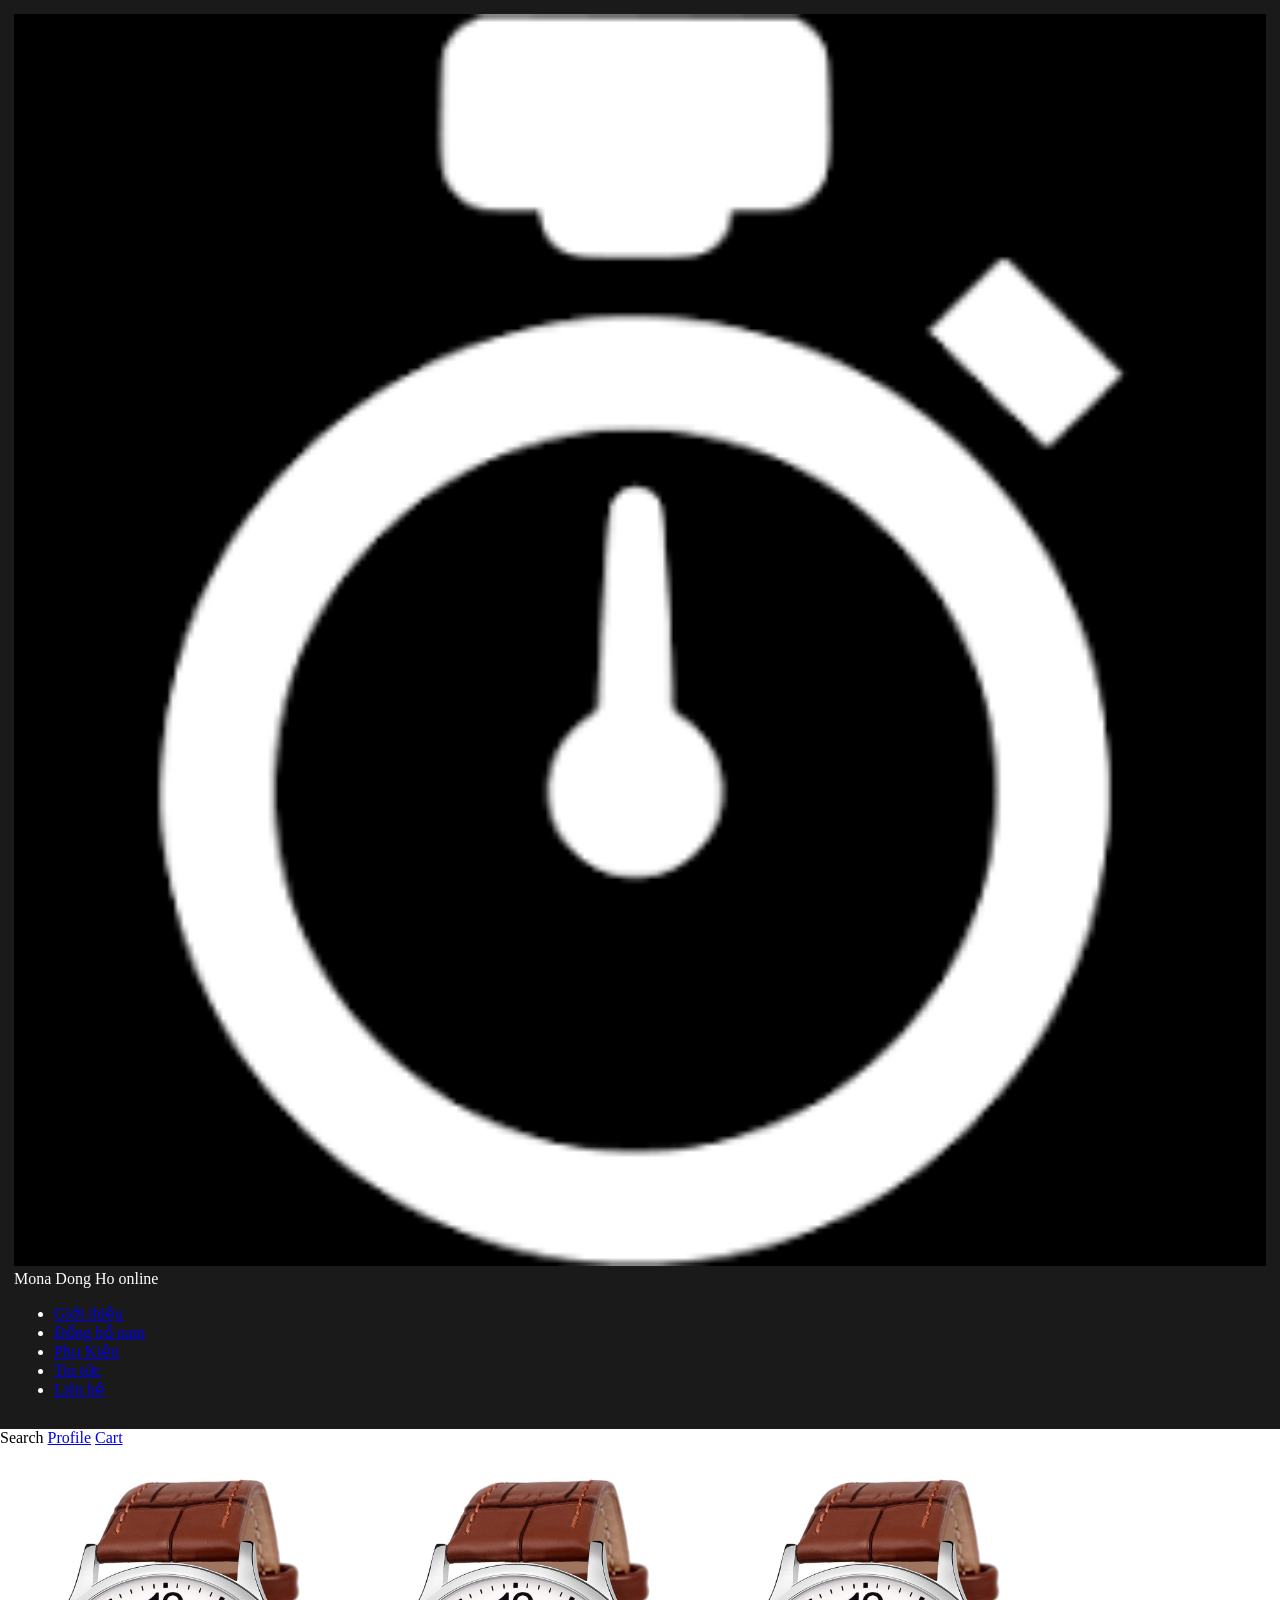
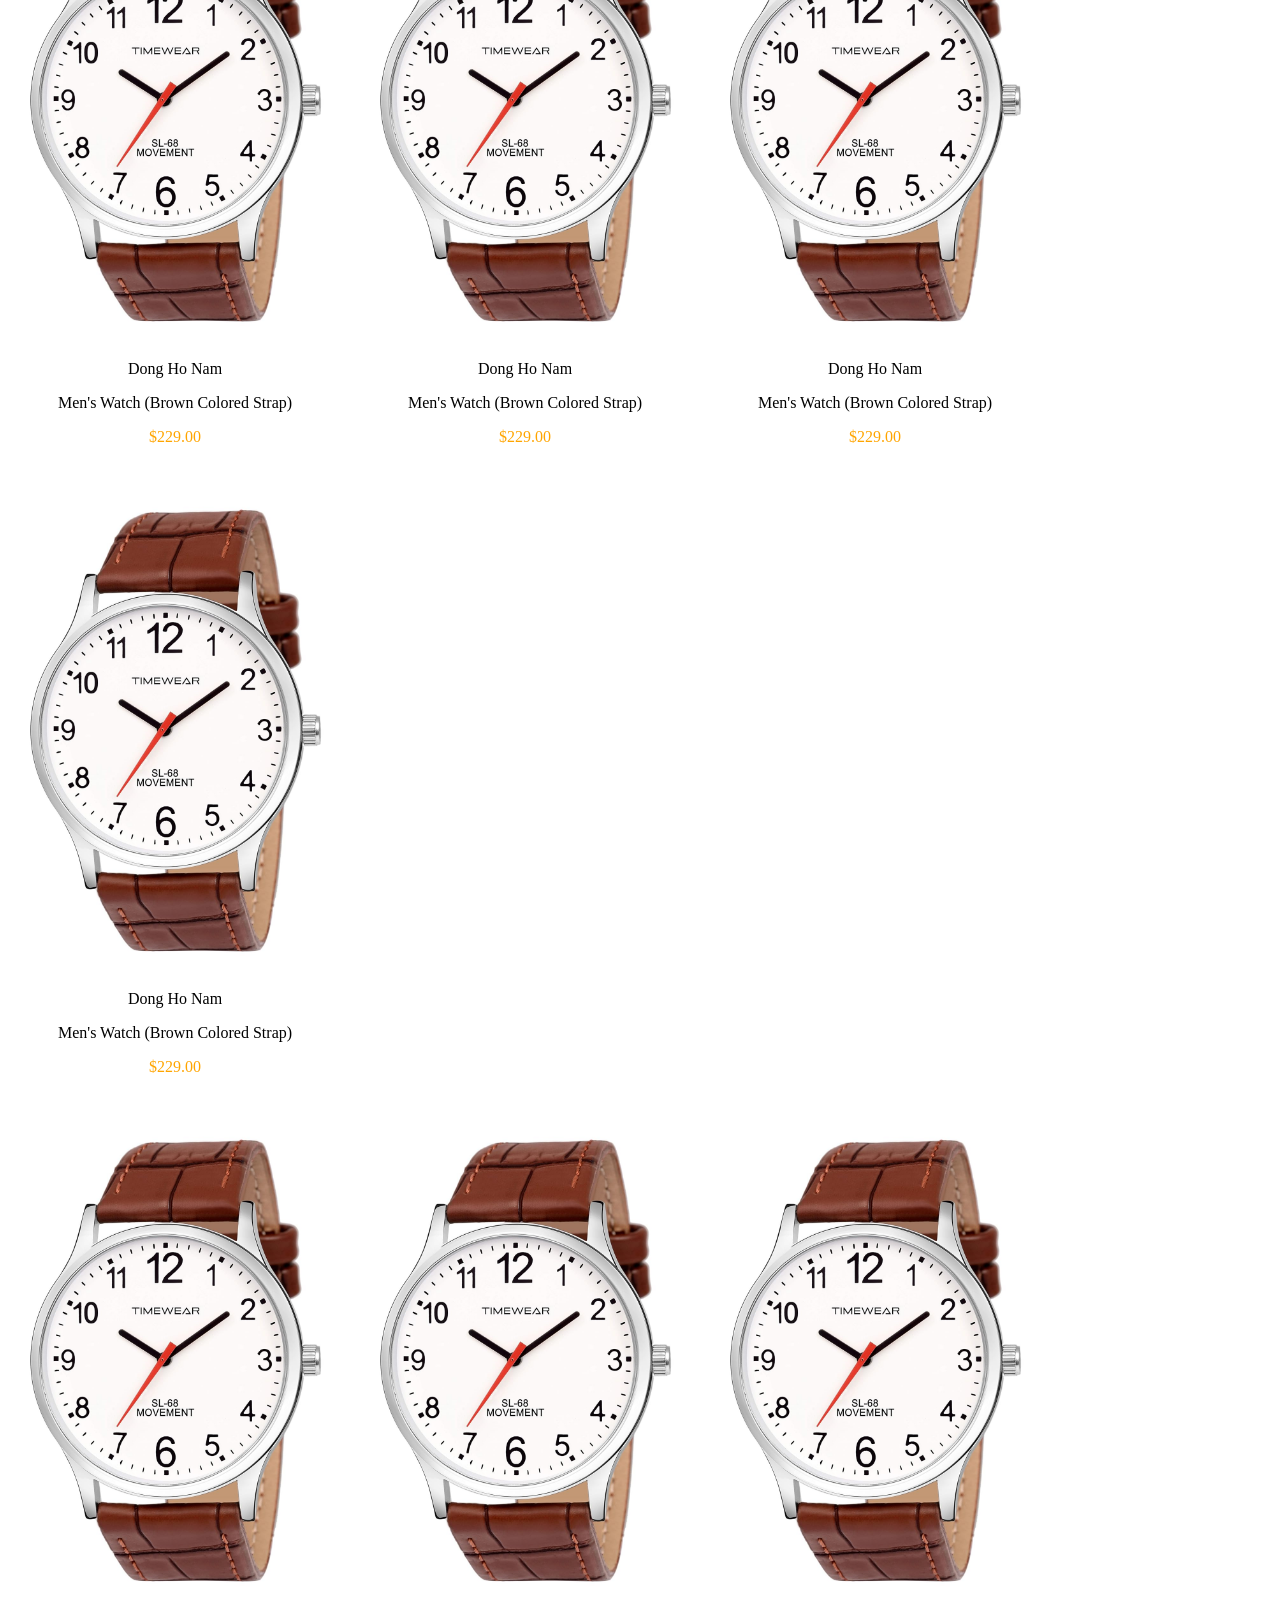
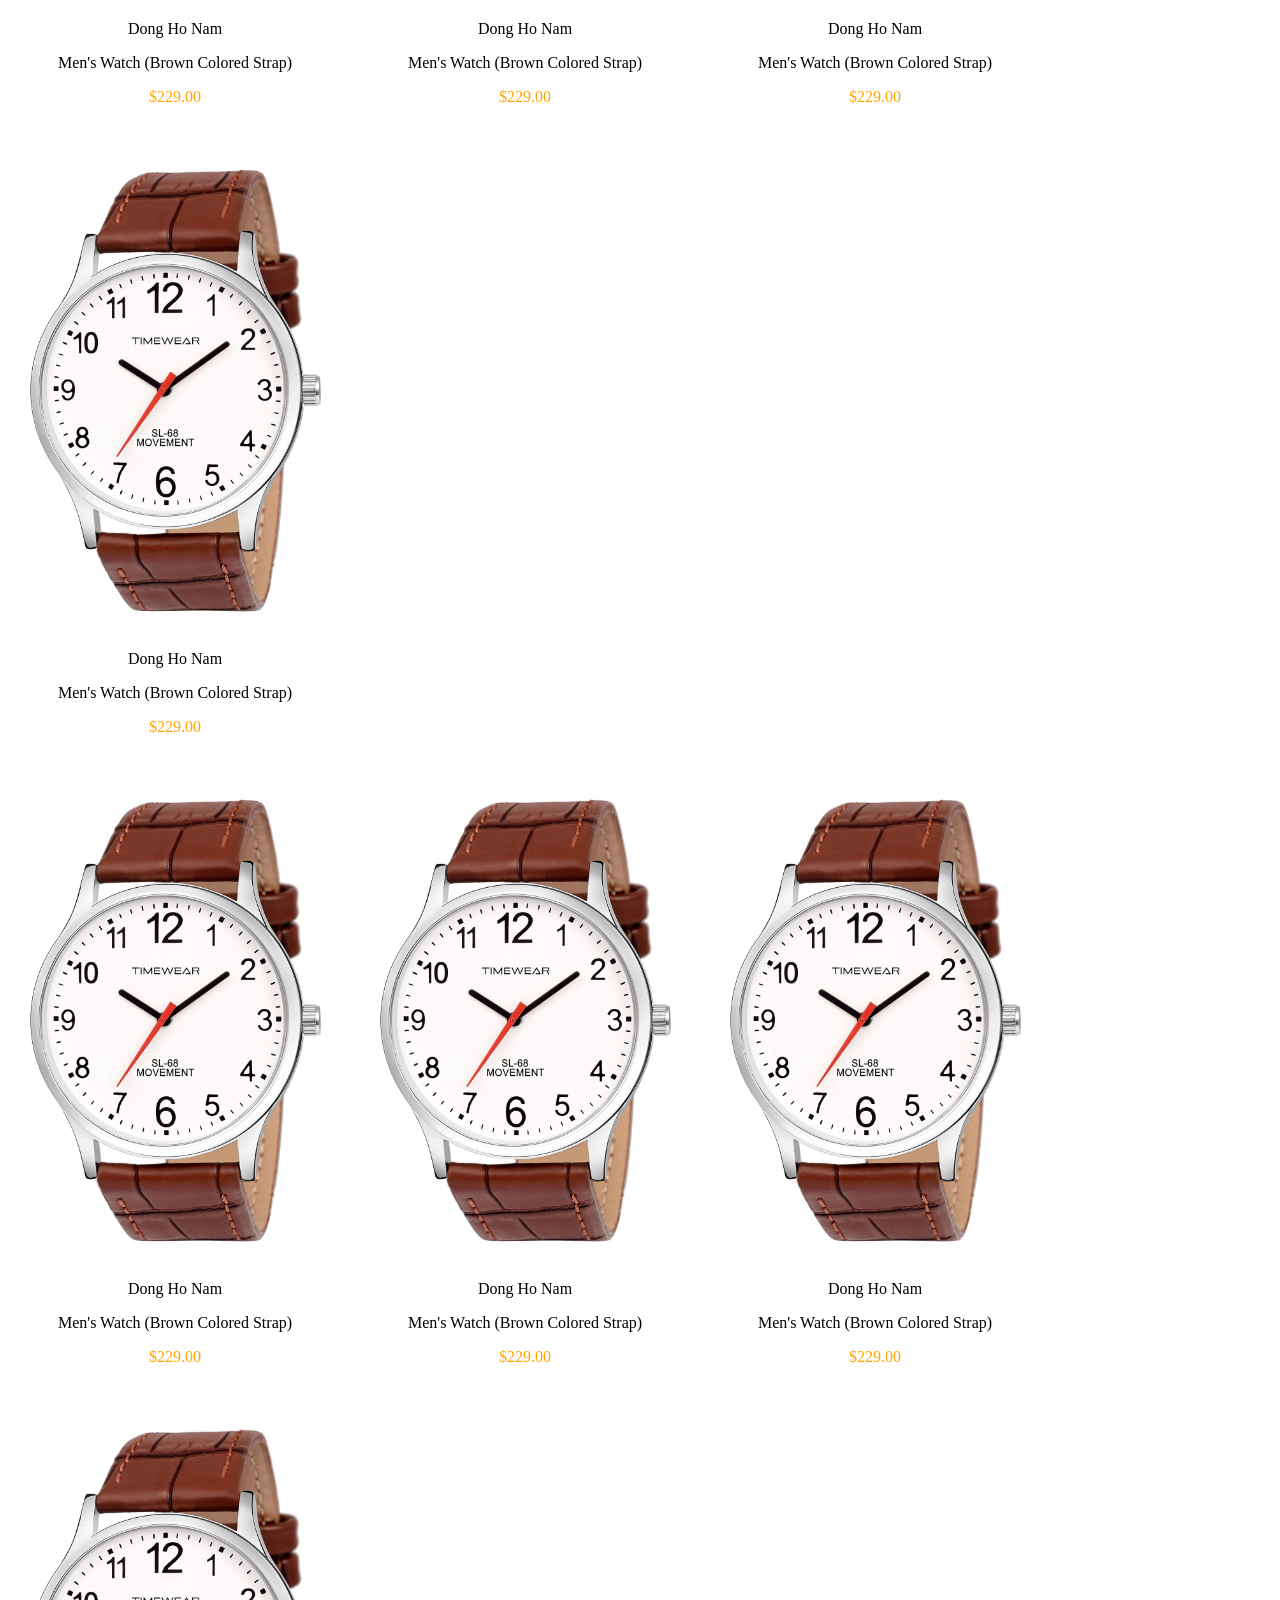
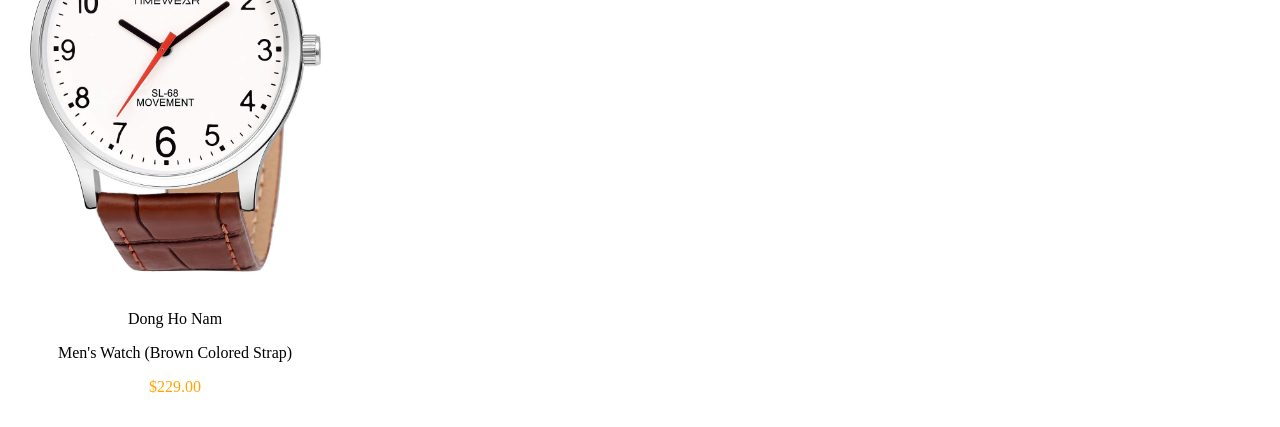
<file: baikiemtra/index.html>
<!DOCTYPE html>
<html>
<head>
	<title>MONA - Dong Do - Online</title>
	<meta charset="utf-8">
	<link rel="stylesheet" type="text/css" href="./style.css">
</head>
<body>
	<div class="container">
		<!-- begin header -->
         <header>
            <div class="header">
                <div class="logo">
                    <img src="./images/logo.png" alt="Mona Dong Ho online" style="width: 100%">
                    <span class="sidebar-text">Mona Dong Ho online</span>
                </div>
                <ul class="nav">
                        <li class="nav-item"><a href="#" class="nav-link">Giới thiệu</a></li>
                        <li class="nav-item"><a href="#" class="nav-link">Đồng hồ nam</a></li>
                        <li class="nav-item"><a href="#" class="nav-link">Phụ Kiện</a></li>
                        <li class="nav-item"><a href="#" class="nav-link">Tin tức</a></li>   
                        <li class="nav-item"><a href="#" class="nav-link">Liên hệ</a></li>
                    </ul>
            </div>
            <div class="header-icons"
            <a href="#" class="icon link ">Search</a>
            <a href="#" class="icon link ">Profile</a> 
            <a href="#" class="icon link ">Cart</a>
		<!-- end header -->
		<div class="main">
			<div class="align-center" style="display: block !important;">
				<div class="row">
					<div class="col-3">
						<img src="./images/item.jpg" style="width: 100%">
						<p>Dong Ho Nam</p>
						<p>Men's Watch (Brown Colored Strap)</p>
						<p style="color: orange">$229.00</p>
					</div>
					<div class="col-3">
						<img src="./images/item.jpg" style="width: 100%">
						<p>Dong Ho Nam</p>
						<p>Men's Watch (Brown Colored Strap)</p>
						<p style="color: orange">$229.00</p>
					</div>
					<div class="col-3">
						<img src="./images/item.jpg" style="width: 100%">
						<p>Dong Ho Nam</p>
						<p>Men's Watch (Brown Colored Strap)</p>
						<p style="color: orange">$229.00</p>
					</div>
					<div class="col-3">
						<img src="./images/item.jpg" style="width: 100%">
						<p>Dong Ho Nam</p>
						<p>Men's Watch (Brown Colored Strap)</p>
						<p style="color: orange">$229.00</p>
					</div>
				</div>
				<div class="row">
					<div class="col-3">
						<img src="./images/item.jpg" style="width: 100%">
						<p>Dong Ho Nam</p>
						<p>Men's Watch (Brown Colored Strap)</p>
						<p style="color: orange">$229.00</p>
					</div>
					<div class="col-3">
						<img src="./images/item.jpg" style="width: 100%">
						<p>Dong Ho Nam</p>
						<p>Men's Watch (Brown Colored Strap)</p>
						<p style="color: orange">$229.00</p>
					</div>
					<div class="col-3">
						<img src="./images/item.jpg" style="width: 100%">
						<p>Dong Ho Nam</p>
						<p>Men's Watch (Brown Colored Strap)</p>
						<p style="color: orange">$229.00</p>
					</div>
					<div class="col-3">
						<img src="./images/item.jpg" style="width: 100%">
						<p>Dong Ho Nam</p>
						<p>Men's Watch (Brown Colored Strap)</p>
						<p style="color: orange">$229.00</p>
					</div>
				</div>
				<div class="row">
					<div class="col-3">
						<img src="./images/item.jpg" style="width: 100%">
						<p>Dong Ho Nam</p>
						<p>Men's Watch (Brown Colored Strap)</p>
						<p style="color: orange">$229.00</p>
					</div>
					<div class="col-3">
						<img src="./images/item.jpg" style="width: 100%">
						<p>Dong Ho Nam</p>
						<p>Men's Watch (Brown Colored Strap)</p>
						<p style="color: orange">$229.00</p>
					</div>
					<div class="col-3">
						<img src="./images/item.jpg" style="width: 100%">
						<p>Dong Ho Nam</p>
						<p>Men's Watch (Brown Colored Strap)</p>
						<p style="color: orange">$229.00</p>
					</div>
					<div class="col-3">
						<img src="./images/item.jpg" style="width: 100%">
						<p>Dong Ho Nam</p>
						<p>Men's Watch (Brown Colored Strap)</p>
						<p style="color: orange">$229.00</p>
					</div>
				</div>
			</div>
		</div>
		<!-- begin form -->

		<!-- end form -->
	</div>
</body>
</html>
</file>
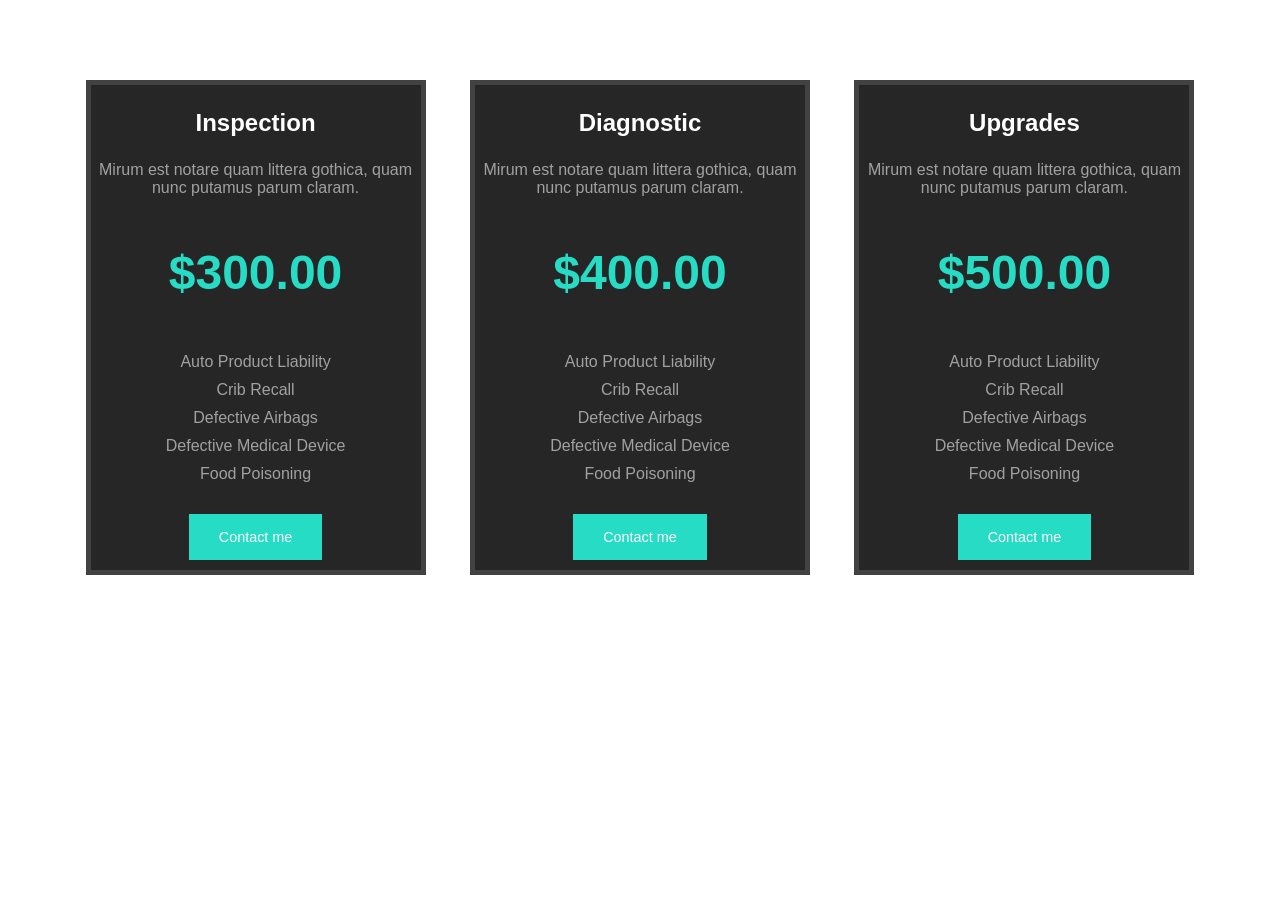
<file: 251210862-NGUYỄN MINH HIEU/plan-page.html>
<!DOCTYPE html>
<html lang="en">
<head>
    <meta charset="UTF-8">
    <title>Plan Page</title>
    <link rel="stylesheet" href="plan-page.css">
</head>
<body>
<section>
    <article>
        <h1>Inspection</h1>
        <p>Mirum est notare quam littera gothica, quam nunc putamus parum claram.</p>
        <p class="price">$300.00</p>
        <ul>
            <li>Auto Product Liability</li>
            <li>Crib Recall</li>
            <li>Defective Airbags</li>
            <li>Defective Medical Device</li>
            <li>Food Poisoning</li>
        </ul>
        <button>Contact me</button>
    </article>
    <article>
        <h1>Diagnostic</h1>
        <p>Mirum est notare quam littera gothica, quam nunc putamus parum claram.</p>
        <p class="price">$400.00</p>
        <ul>
            <li>Auto Product Liability</li>
            <li>Crib Recall</li>
            <li>Defective Airbags</li>
            <li>Defective Medical Device</li>
            <li>Food Poisoning</li>
        </ul>
        <button>Contact me</button>
    </article>
    <article>
        <h1>Upgrades</h1>
        <p>Mirum est notare quam littera gothica, quam nunc putamus parum claram.</p>
        <p class="price">$500.00</p>
        <ul>
            <li>Auto Product Liability</li>
            <li>Crib Recall</li>
            <li>Defective Airbags</li>
            <li>Defective Medical Device</li>
            <li>Food Poisoning</li>
        </ul>
        <button>Contact me</button>
    </article>

</section>
</body>
</html>
</file>
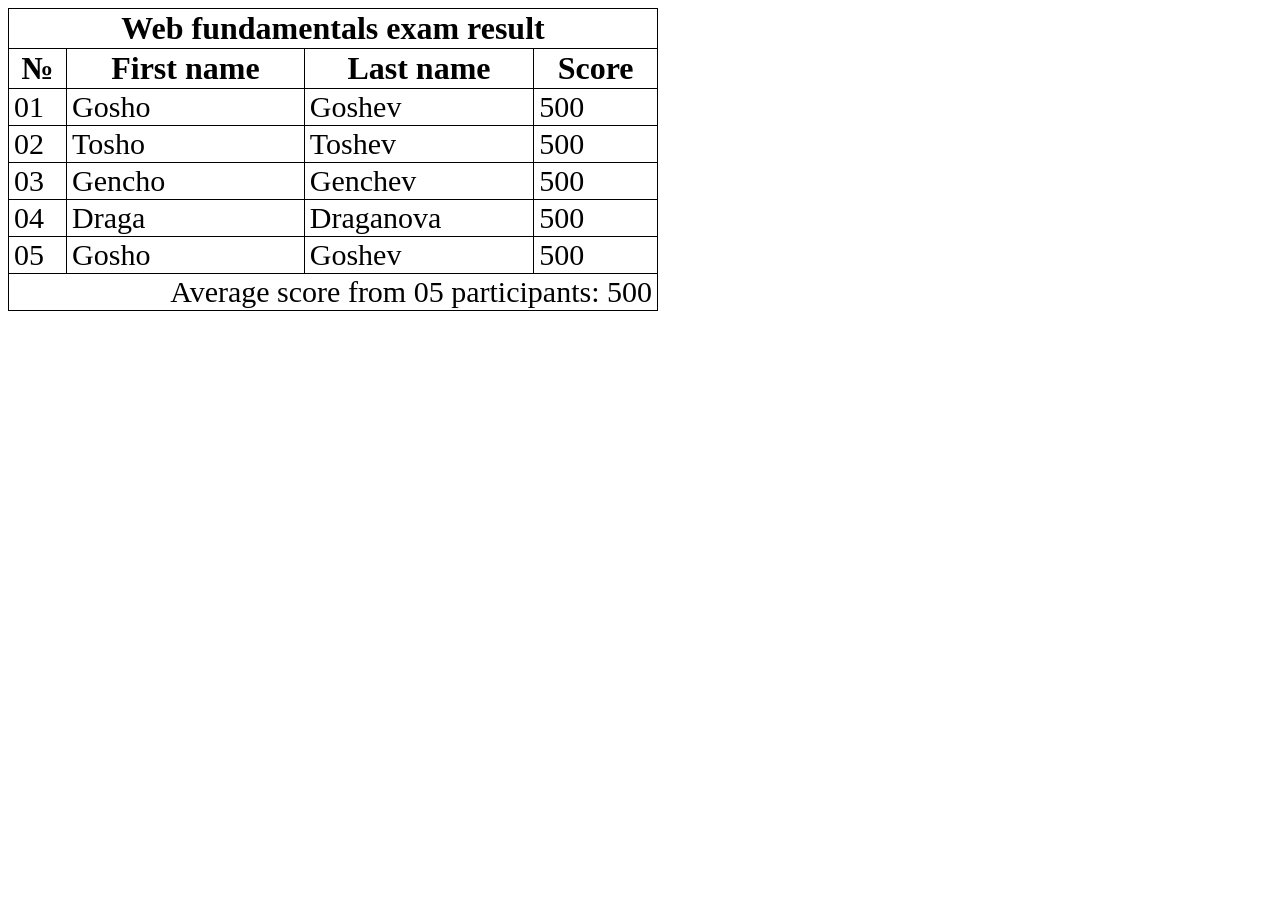
<file: 251210862-Nguyễn Minh Hiếu/exam-results.html>
<!DOCTYPE html>
<html lang="en">

<head>
    <meta charset="UTF-8">
    <title>Exam Results</title>
    <link rel="stylesheet" href="exam-result.css">
</head>

<body>

    <table >
        <thead>
            <tr>
                <th colspan="4">Web fundamentals exam result</th>
            </tr>

            <tr>
                <th>№</th>
                <th>First name</th>
                <th>Last name</th>
                <th>Score</th>
            </tr>
        </thead>

        <tbody>
            <tr>
                <td class="bold">01</td>
                <td>Gosho</td>
                <td>Goshev</td>
                <td>500</td>
            </tr>

            <tr>
                <td class="bold">02</td>
                <td>Tosho</td>
                <td>Toshev</td>
                <td>500</td>
            </tr>

            <tr>
                <td class="bold">03</td>
                <td>Gencho</td>
                <td>Genchev</td>
                <td>500</td>
            </tr>

            <tr>
                <td class="bold">04</td>
                <td>Draga</td>
                <td>Draganova</td>
                <td>500</td>
            </tr>

            <tr>
                <td class="bold">05</td>
                <td>Gosho</td>
                <td>Goshev</td>
                <td>500</td>
            </tr>
        </tbody>

        <tfoot>
            <tr>
                <td class="result" colspan="4">
                    Average score from 05 participants: 500
                </td>
            </tr>
        </tfoot>
    </table>

</body>

</html>
</file>
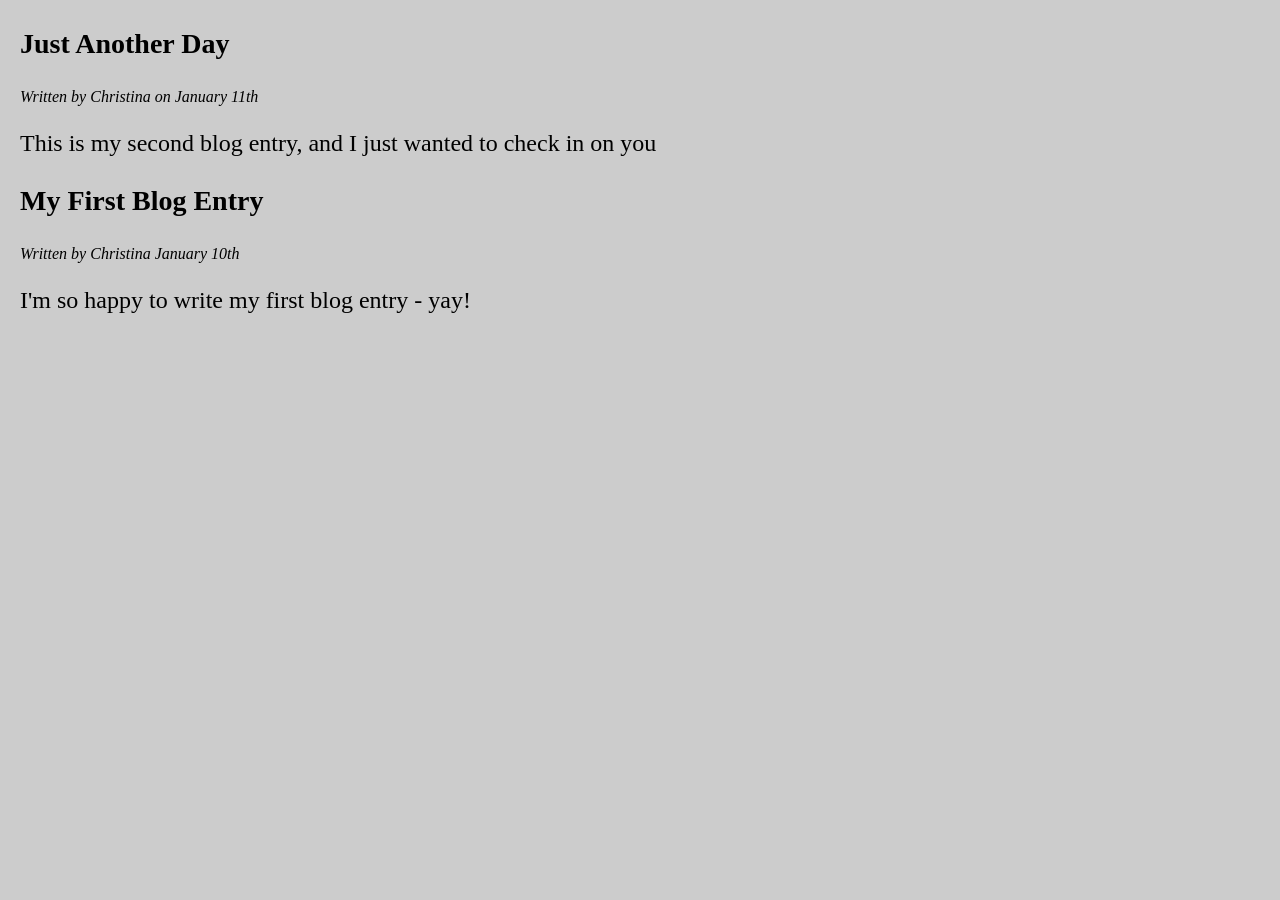
<file: 251210862-Nguyễn Minh Hiếu/page-content.html>
<!DOCTYPE html>
<html lang="en">

<head>
    <meta charset="UTF-8">
    <meta name="viewport" content="width=device-width, initial-scale=1.0">
    <title>Page-content</title>
    <link rel="stylesheet" href="page-content.css">
</head>

<body>
    <section>
        <article>
            <header>
                <h1>Just Another Day</h1>
                <p>Written by Christina on January 11th</p>
            </header>

            <p>This is my second blog entry, and I just wanted to check in on you</p>
        </article>

        <article>
            <header>
                <h1>My First Blog Entry</h1>
                <p>Written by Christina January 10th</p>
            </header>

            <p>I'm so happy to write my first blog entry - yay!</p>
        </article>
    </section>
</body>

</html>
</file>
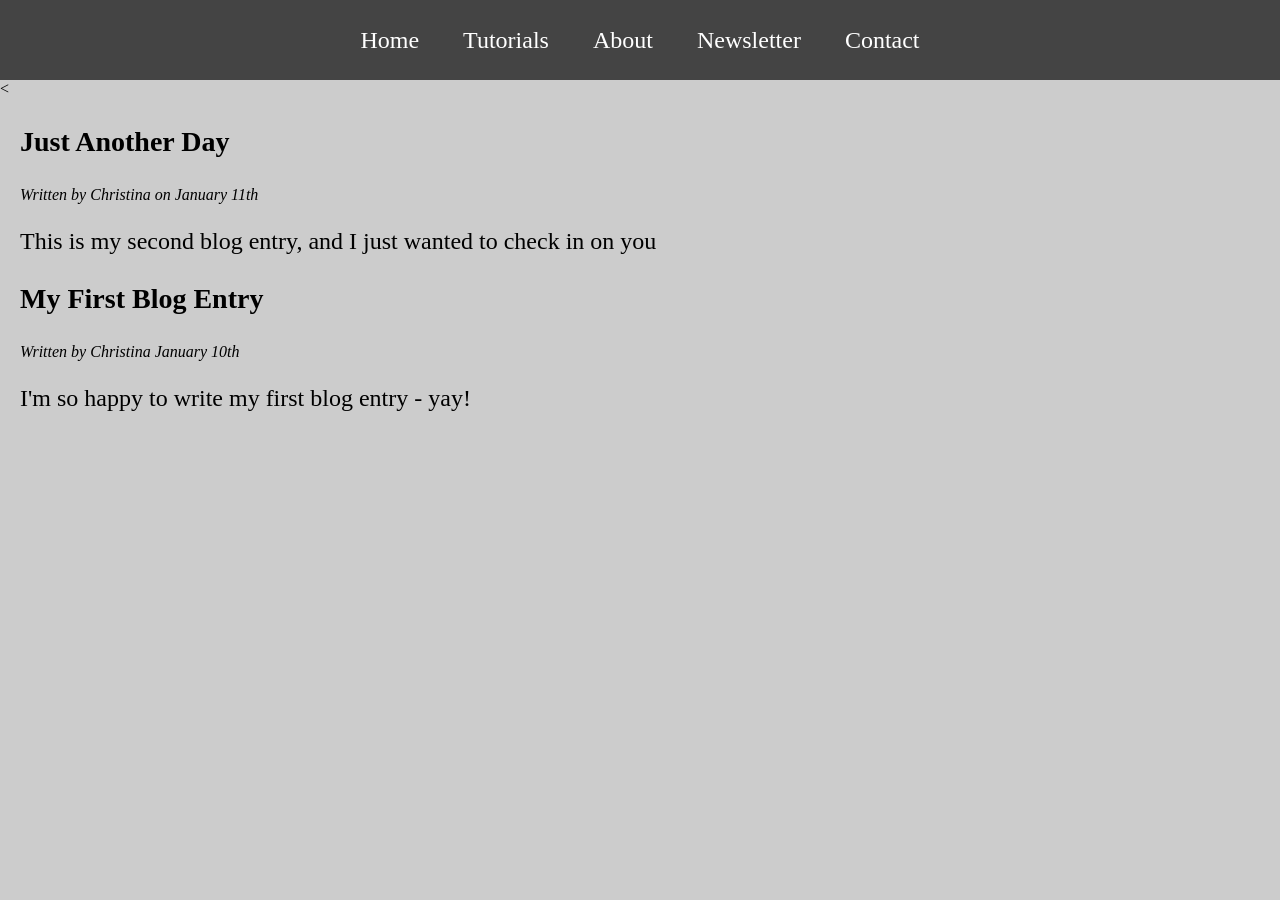
<file: 251210862-Nguyễn Minh Hiếu/simple-website.html>
<!DOCTYPE html>
<html lang="vi">
<head>
  <meta charset="UTF-8">
  <title>Nav Bar</title>
  <link rel="stylesheet" href="simple-website.css">
</head>
<body>

  <nav>
    <ul>
      <li><a href="#">Home</a></li>
      <li><a href="#">Tutorials</a></li>
      <li><a href="#">About</a></li>
      <li><a href="#">Newsletter</a></li>
      <li><a href="#">Contact</a></li>
    </ul>
  </nav>

</body>
<<body>
    <section>
        <article>
            <header>
                <h1>Just Another Day</h1>
                <p>Written by Christina on January 11th</p>
            </header>

            <p>This is my second blog entry, and I just wanted to check in on you</p>
        </article>

        <article>
            <header>
                <h1>My First Blog Entry</h1>
                <p>Written by Christina January 10th</p>
            </header>

            <p>I'm so happy to write my first blog entry - yay!</p>
        </article>
    </section>
</body>

</html>
</file>
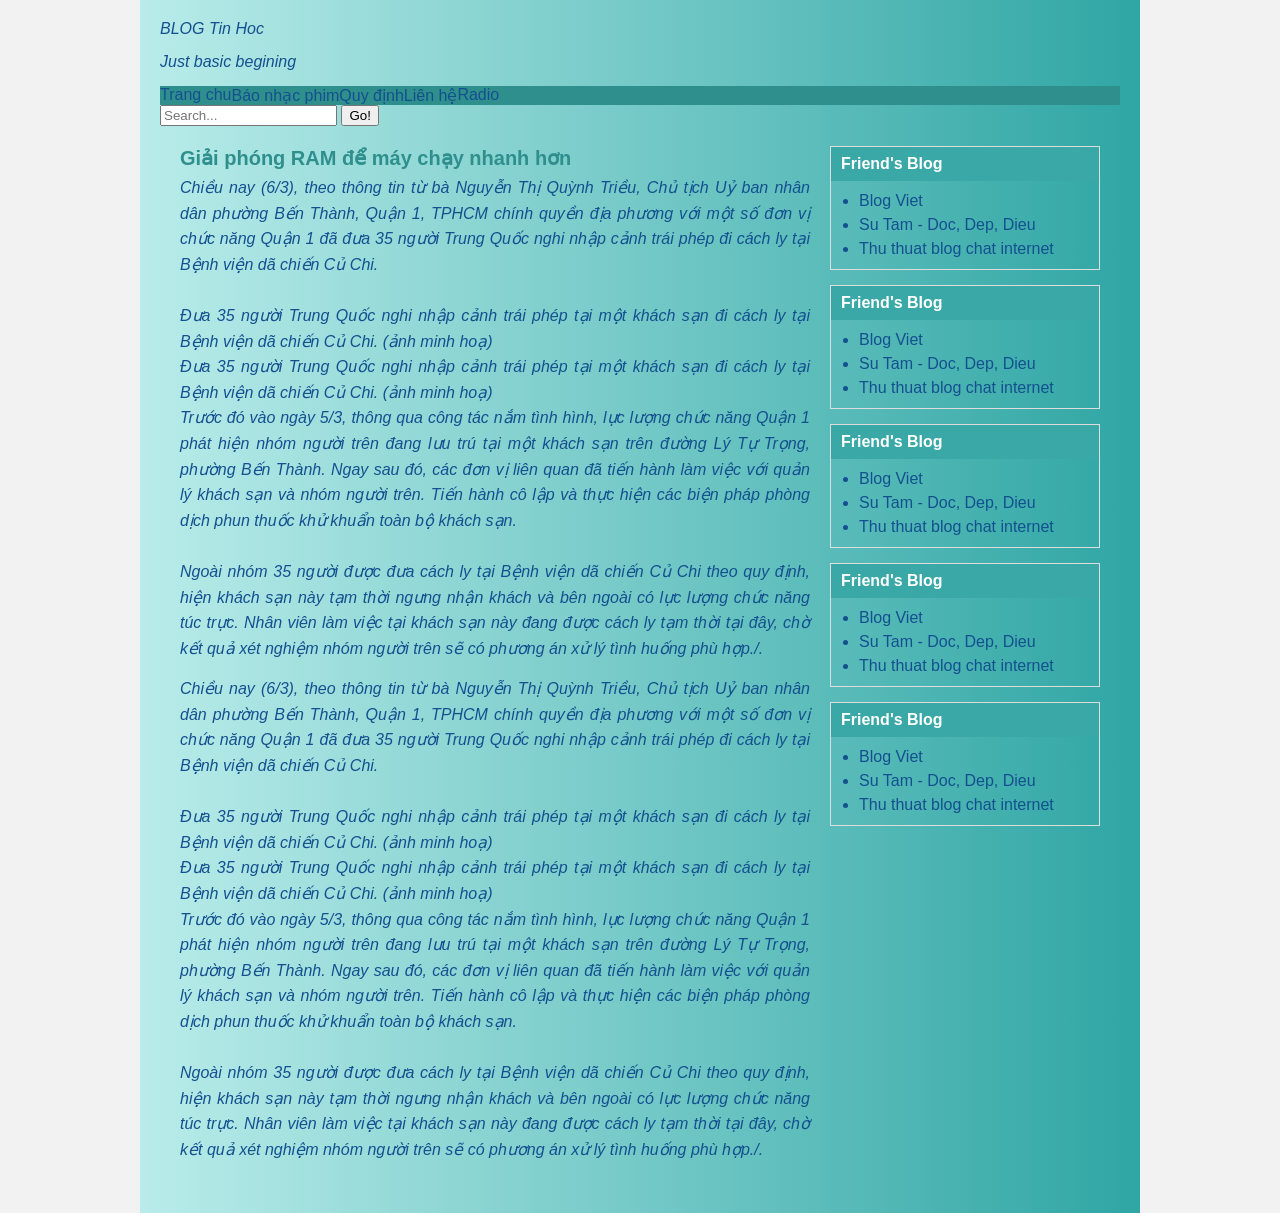
<file: baiktra/home.html>
<!DOCTYPE html>
    <html>
    <head>
        <title>News Page</title>
        <meta charset="utf-8">
        <link rel="stylesheet" type="text/css" href="./style.css">
    </head>
    <body>
        <div class="container">
            <!-- begin header -->
            <div class="header">
                <p> BLOG Tin Hoc </p>
                <p> Just basic begining</p> 
            <div class="menu">
                <ul>
                    <li> Trang chu</li>
                    <li> Báo nhạc phim</li>
                    <li> Quy định </li>
                    <li> Liên hệ </li>
                    <li> Radio </li>
                </ul>
            </div>
            <div class="search">  
                 <input type="text" name="search" placeholder="Search...">
            <button type="submit">Go!</button> 
         </div>
                <!-- end header --> 
            <div class="main">
                <div class="content">
                    <h1>Giải phóng RAM để máy chạy nhanh hơn</h1>
                    <p>Chiều nay (6/3), theo thông tin từ bà Nguyễn Thị Quỳnh Triều, Chủ tịch Uỷ ban nhân dân phường Bến Thành, Quận 1, TPHCM chính quyền địa phương với một số đơn vị chức năng Quận 1 đã đưa 35 người Trung Quốc nghi nhập cảnh trái phép đi cách ly tại Bệnh viện dã chiến Củ Chi.

    Đưa 35 người Trung Quốc nghi nhập cảnh trái phép tại một khách sạn đi cách ly tại Bệnh viện dã chiến Củ Chi. (ảnh minh hoạ)
    Đưa 35 người Trung Quốc nghi nhập cảnh trái phép tại một khách sạn đi cách ly tại Bệnh viện dã chiến Củ Chi. (ảnh minh hoạ)
    Trước đó vào ngày 5/3, thông qua công tác nắm tình hình, lực lượng chức năng Quận 1 phát hiện nhóm người trên đang lưu trú tại một khách sạn trên đường Lý Tự Trọng, phường Bến Thành. Ngay sau đó, các đơn vị liên quan đã tiến hành làm việc với quản lý khách sạn và nhóm người trên. Tiến hành cô lập và thực hiện các biện pháp phòng dịch phun thuốc khử khuẩn toàn bộ khách sạn.

    Ngoài nhóm 35 người được đưa cách ly tại Bệnh viện dã chiến Củ Chi theo quy định, hiện khách sạn này tạm thời ngưng nhận khách và bên ngoài có lực lượng chức năng túc trực. Nhân viên làm việc tại khách sạn này đang được cách ly tạm thời tại đây, chờ kết quả xét nghiệm nhóm người trên sẽ có phương án xử lý tình huống phù hợp./.</p>
    <p>Chiều nay (6/3), theo thông tin từ bà Nguyễn Thị Quỳnh Triều, Chủ tịch Uỷ ban nhân dân phường Bến Thành, Quận 1, TPHCM chính quyền địa phương với một số đơn vị chức năng Quận 1 đã đưa 35 người Trung Quốc nghi nhập cảnh trái phép đi cách ly tại Bệnh viện dã chiến Củ Chi.

    Đưa 35 người Trung Quốc nghi nhập cảnh trái phép tại một khách sạn đi cách ly tại Bệnh viện dã chiến Củ Chi. (ảnh minh hoạ)
    Đưa 35 người Trung Quốc nghi nhập cảnh trái phép tại một khách sạn đi cách ly tại Bệnh viện dã chiến Củ Chi. (ảnh minh hoạ)
    Trước đó vào ngày 5/3, thông qua công tác nắm tình hình, lực lượng chức năng Quận 1 phát hiện nhóm người trên đang lưu trú tại một khách sạn trên đường Lý Tự Trọng, phường Bến Thành. Ngay sau đó, các đơn vị liên quan đã tiến hành làm việc với quản lý khách sạn và nhóm người trên. Tiến hành cô lập và thực hiện các biện pháp phòng dịch phun thuốc khử khuẩn toàn bộ khách sạn.

    Ngoài nhóm 35 người được đưa cách ly tại Bệnh viện dã chiến Củ Chi theo quy định, hiện khách sạn này tạm thời ngưng nhận khách và bên ngoài có lực lượng chức năng túc trực. Nhân viên làm việc tại khách sạn này đang được cách ly tạm thời tại đây, chờ kết quả xét nghiệm nhóm người trên sẽ có phương án xử lý tình huống phù hợp./.</p>
                </div>
                <div class="menu-right">
                    <div class="panel">
                        <div class="panel-heading">
                            Friend's Blog
                        </div>
                        <div class="panel-body">
                            <ul>
                                <li>Blog Viet</li>
                                <li>Su Tam - Doc, Dep, Dieu</li>
                                <li>Thu thuat blog chat internet</li>
                            </ul>
                        </div>
                    </div>
                    <div class="panel">
                        <div class="panel-heading">
                            Friend's Blog
                        </div>
                        <div class="panel-body">
                            <ul>
                                <li>Blog Viet</li>
                                <li>Su Tam - Doc, Dep, Dieu</li>
                                <li>Thu thuat blog chat internet</li>
                            </ul>
                        </div>
                    </div>
                    <div class="panel">
                        <div class="panel-heading">
                            Friend's Blog
                        </div>
                        <div class="panel-body">
                            <ul>
                                <li>Blog Viet</li>
                                <li>Su Tam - Doc, Dep, Dieu</li>
                                <li>Thu thuat blog chat internet</li>
                            </ul>
                        </div>
                    </div>
                    <div class="panel">
                        <div class="panel-heading">
                            Friend's Blog
                        </div>
                        <div class="panel-body">
                            <ul>
                                <li>Blog Viet</li>
                                <li>Su Tam - Doc, Dep, Dieu</li>
                                <li>Thu thuat blog chat internet</li>
                            </ul>
                        </div>
                    </div>
                    <div class="panel">
                        <div class="panel-heading">
                            Friend's Blog
                        </div>
                        <div class="panel-body">
                            <ul>
                                <li>Blog Viet</li>
                                <li>Su Tam - Doc, Dep, Dieu</li>
                                <li>Thu thuat blog chat internet</li>
                            </ul>
                        </div>
                    </div>
                </div>
            </div>
        </div>
    </body>
    </html>
</file>
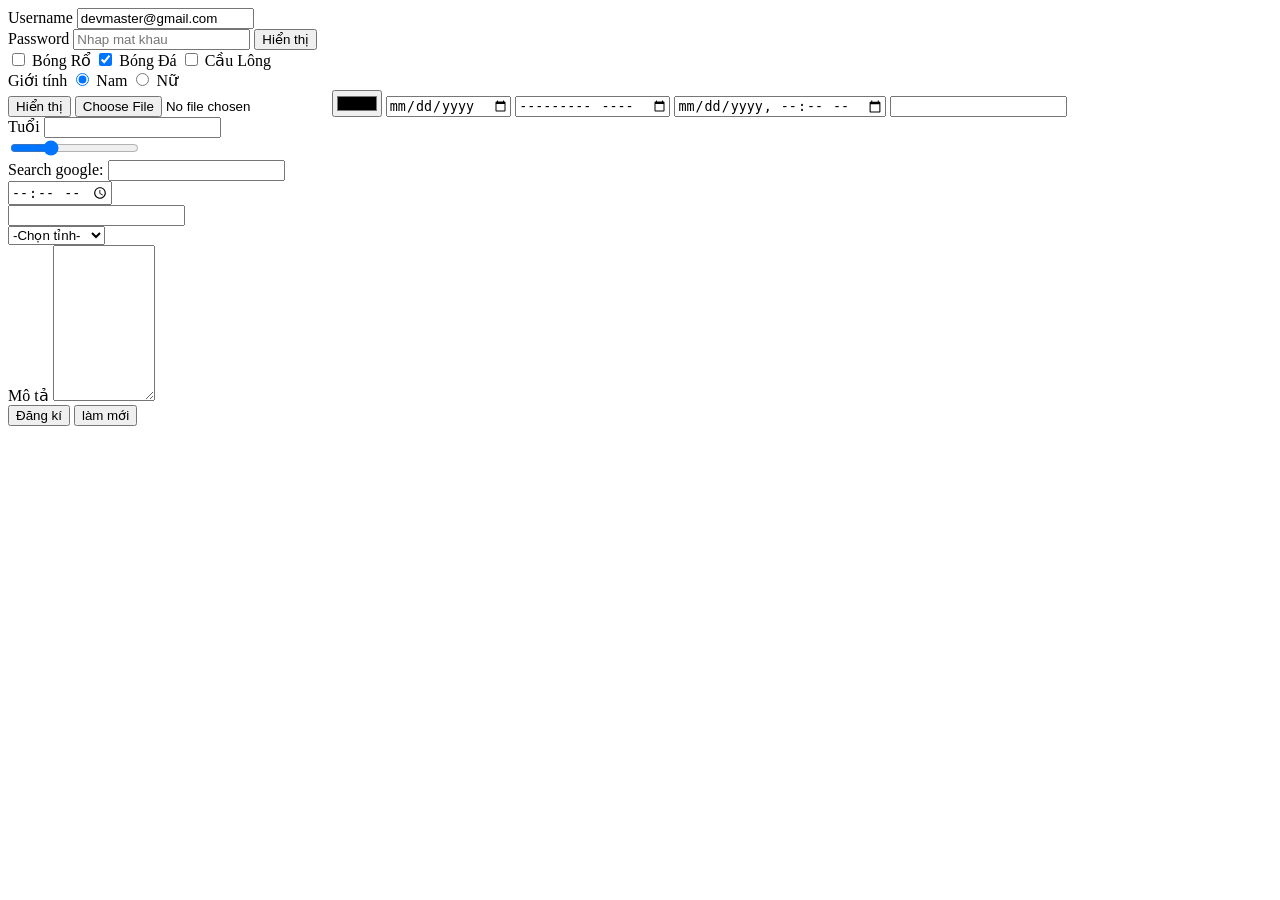
<file: Dev-thietkeweb/b2 form.html>
<!DOCTYPE html>
<html lang="en">
<head>
    <meta charset="UTF-8">
    <meta name="viewport" content="width=device-width, initial-scale=1.0">
    <title>Form</title>
</head>
<body>
    <form action=""  method="get" enctype="multipart/form-data">
        <div>
            <label for="username">Username</label>
            <!-- input type dạng text -->
            <input type="text" id="username" name="username" placeholder="email@gmail.com" value="devmaster@gmail.com" >
            <!-- name nó là một biến (tên biến là mác), gõ là mất placeholder(chữ mờ), value: giá trị mặc định đầu vào không thì điền giá trị-->
        </div>

        <div>
            <label for="password">Password</label>
            <input type="password" name="password" id="password" placeholder="Nhap mat khau" >
            <input type="button" name="btn_hienthi" id="btn_hienthi" value="Hiển thị">
        </div>

        <!-- input kiểu dạng ẩn-->
         <input type="hidden" name="MSV" id="MSV">

        <!-- input kiểu checkbox (checked là tự tích)-->
         <div>
            <input type="checkbox" name="sothich" id="bongro">
            <label for="bongro">Bóng Rổ</label>
            <input type="checkbox" name="sothich" id="bongchuyen" checked>
            <label for="bongchuyen">Bóng Đá</label>
            <input type="checkbox" name="sothich" id="caulong">
            <label for="caulong">Cầu Lông</label>
         </div> 

        <!-- input kiểu radio--> 
         <div>
            <label>Giới tính</label>
            <input type="radio" name="gioitinh" id="nam" checked>
            <label for="nam">Nam</label>
            <input type="radio" name="gioitinh" id="nu">
            <label for="nu">Nữ</label>
         </div>

        <!-- input kiểu button-->
         <input type="button" value="Hiển thị" id="btn_button" name="btn_button"> 

         <input type="file" name="avatar" id="avatar">
         
         <input type="color" name="color" id="color">

         <input type="date" name="namsinh" id="namsinh">

         <input type="month" name="month" id="month">

         <input type="datetime-local" name="ngaytao" id="ngaytao">

         <input type="email" name="email" id="email" required size="20"> 

        <div>
            <label for="age">Tuổi</label>
            <input type="number" name="age" id="age" readonly>
        </div>

        <div>
            <input type="range" name="points" min="0" max="100" value="29">
        </div>

        <div>
            <label for="search">Search google: </label>
            <input type="search" name="search" id="search">
        </div>

        <div>
            <input type="time" name="time" id="time">
        </div>

        <div>
            <input type="url" name="url" id="url">
        </div>

        <div>
            <select name="diachi" id="diachi">
                <option value="">-Chọn tỉnh- </option>
                <option value="HN">Hà Nội</option>
                <option value="HP">Hải Phòng</option>
                <option value="HCM">Hồ Chí Minh</option>
                <option value="LĐ">Lâm Đồng</option>
                <option value="NT">Nha Trang</option>
            </select>
        </div>
        <div>
            <label for="mota">Mô tả</label>
            <textarea name="mota" id="mota" cols="10" rows="10"> 
        </textarea>
        </div>

        <!-- required: bắt buộc phải nhập, readonly: chỉ đọc không cho sửa, -->

        <!-- input kiểu submit (click để đưa thông tin lên server)-->
         <div>
            <input type="submit" name="submit" id="submit" value="Đăng kí">
            <input type="reset" name="reset" id="reset" value="làm mới">
         </div>
         
    </form>
</body>
</html>
</file>
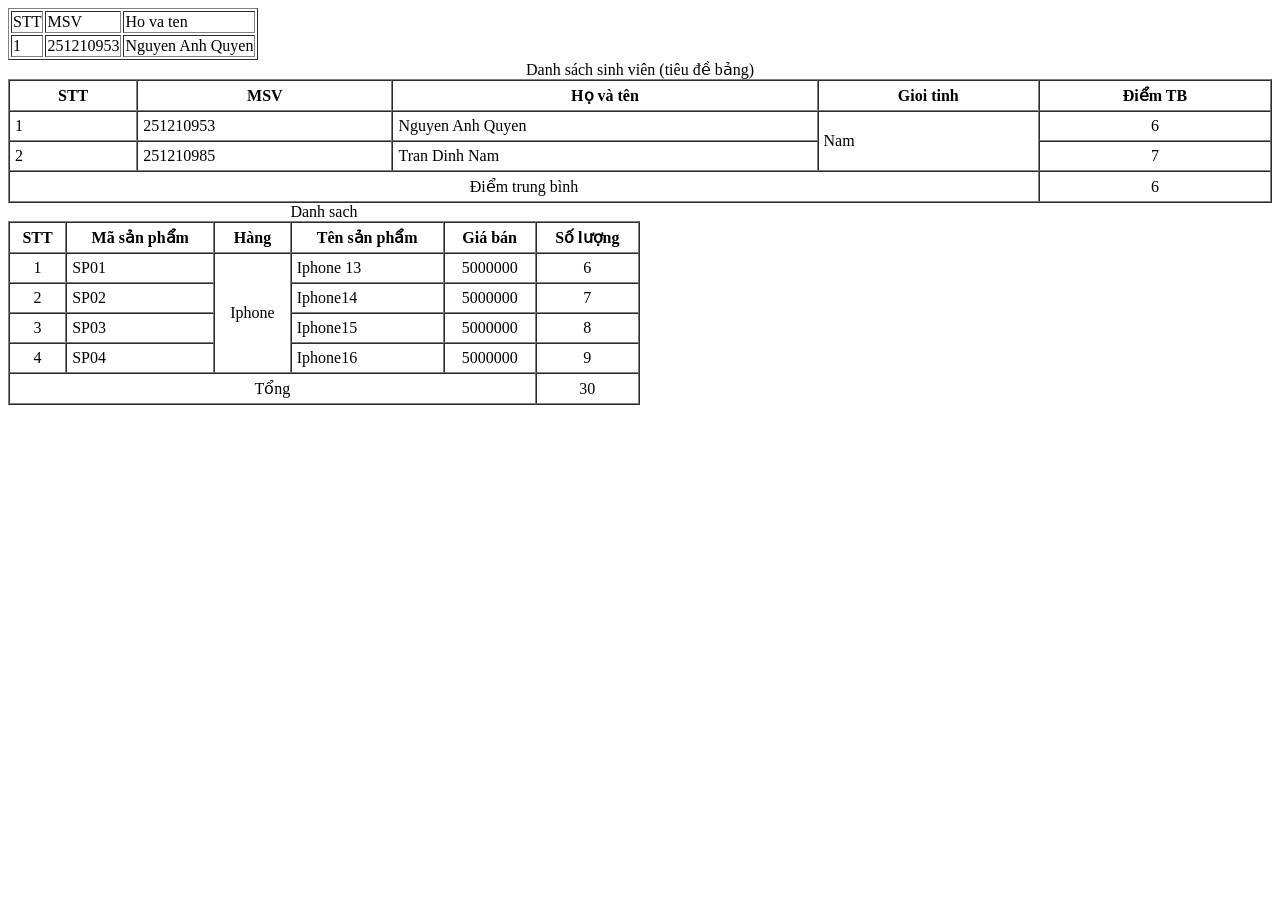
<file: Dev-thietkeweb/b2 table.htm>
<!DOCTYPE html>
<html lang="en">
<head>
    <meta charset="UTF-8">
    <meta name="viewport" content="width=device-width, initial-scale=1.0">
    <title>Table</title>
</head>
<body>
    <!-- Ví dụ 1-->
    <table border="1">
        <tr>
            <td>STT</td>
            <td>MSV</td>
            <td>Ho va ten</td>
        </tr>
        <tr>
            <td>1</td>
            <td>251210953</td>
            <td>Nguyen Anh Quyen</td> 
        </tr>
    </table>

    <!-- ví dụ 2-->
    <table width="100%" border="1" cellpadding="5" cellspacing="0">
        <caption> Danh sách sinh viên (tiêu đề bảng)</caption>
        <thead>
            <tr>
                <th>STT</th>
                <th>MSV</th>
                <th>Họ và tên</th>
                <th>Gioi tinh</th>
                <th>Điểm TB</th>
            </tr>
        </thead>
        <body>
            <tr>
                <td>1</td>
                <td>251210953</td>
                <td>Nguyen Anh Quyen</td>
                <td rowspan="2">Nam</td>
                <td align="center">6</td>
            </tr>
            <tr>
                <td>2</td>
                <td>251210985</td>
                <td>Tran Dinh Nam</td>
                <td align="center">7</td>
            </tr>
        </body>
        <tfoot>
            <tr>
                <td align="center" colspan="4">Điểm trung bình</td>
                <td align="center">6</td>
            </tr>
        </tfoot>
    </table>

    <!-- ví dụ 3-->
    <table border="1" width="50%" cellpadding="5" cellspacing="0" >
        <caption>Danh sach</caption>
        <thead>
            <tr>
                <th>STT</th>
                <th>Mã sản phẩm</th>
                <th>Hàng</th>
                <th>Tên sản phẩm</th>
                <th>Giá bán</th>
                <th>Số lượng</th>
            </tr>
        </thead>
        <body>
            <tr>
                <td align="center">1</td>
                <td>SP01</td>
                <td rowspan="4" align="center">Iphone</td>
                <td>Iphone 13</td>
                <td align="center">5000000</td>
                <td align="center">6</td>
            </tr>
            <tr>
                <td align="center">2</td>
                <td>SP02</td>
                <td>Iphone14</td>
                <td align="center">5000000</td>
                <td align="center">7</td>
            </tr>
            <tr>
                <td align="center">3</td>
                <td>SP03</td>
                <td>Iphone15</td>
                <td align="center">5000000</td>
                <td align="center">8</td>
            </tr>
            <tr>
                <td align="center">4</td>
                <td>SP04</td>
                <td>Iphone16</td>
                <td align="center">5000000</td>
                <td align="center">9</td>
            </tr>
        </body>
        <tfoot>
            <td colspan="5" align="center">Tổng</td>
            <td align="center">30</td>
        </tfoot>
    </table>


</body>
</html>
</file>
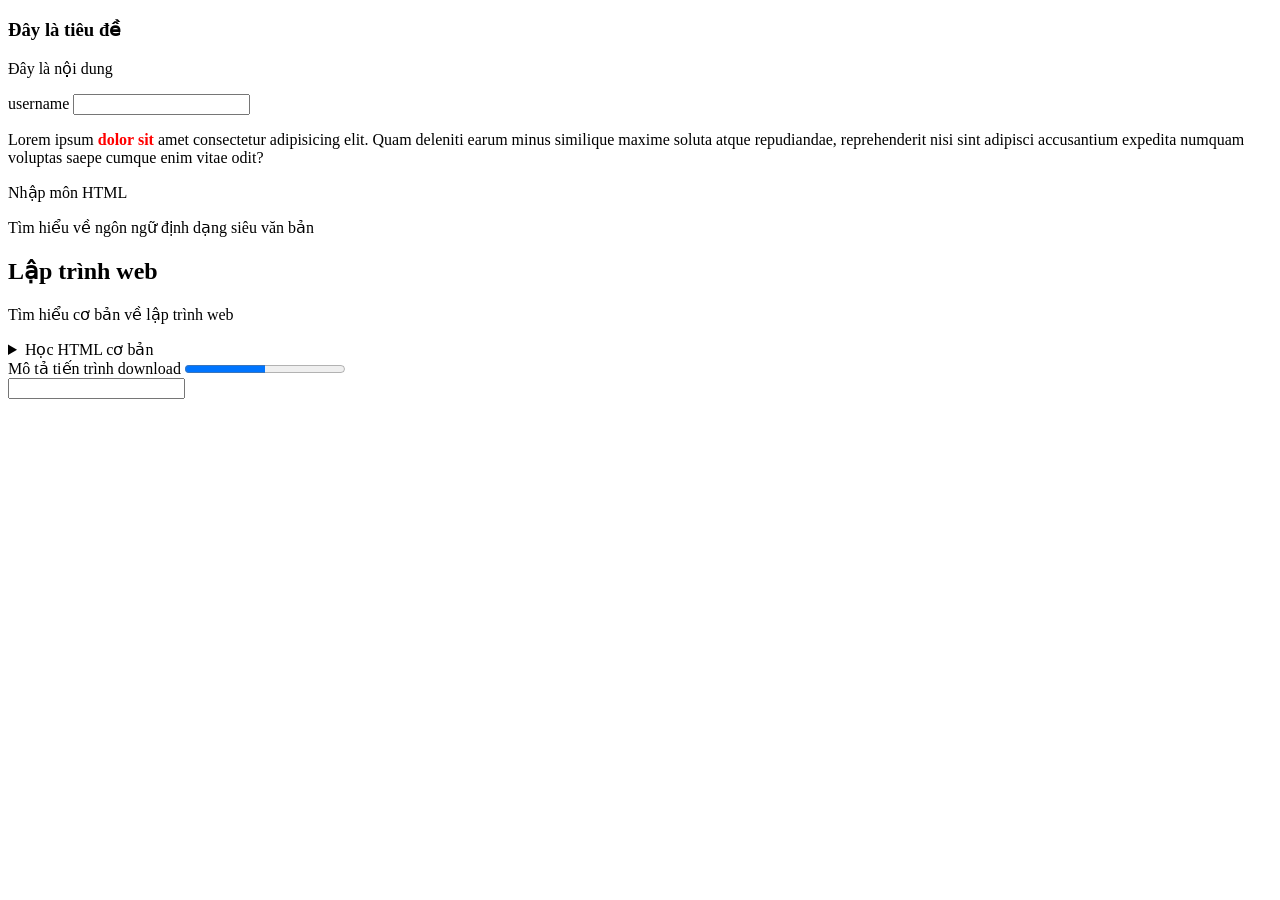
<file: Dev-thietkeweb/b3 thebocuc.html>
<!DOCTYPE html>
<html lang="en">

<head>
   <meta charset="UTF-8">
   <meta name="viewport" content="width=device-width, initial-scale=1.0">
   <title>Thẻ bố cục nội dung</title>
</head>

<body>
   <!-- Thẻ phân chia khu vực div-->
   <div>
      <h3>Đây là tiêu đề</h3>
      <p>Đây là nội dung</p>
   </div>

   <form action="">
      <div>
         <!-- Thẻ gán nhẵn label-->
         <label for="username">username</label>
         <input type="text" name="username" id="username">
      </div>
   </form>

   <p>
      Lorem ipsum <span style="color: red; font-weight: bolder;">dolor sit</span> amet consectetur adipisicing elit.
      Quam deleniti earum minus similique maxime soluta atque repudiandae, reprehenderit nisi sint adipisci accusantium
      expedita numquam voluptas saepe cumque enim vitae odit?
   </p>

   <body>
      <article>
         <p>Nhập môn HTML</p>
         <p>Tìm hiểu về ngôn ngữ định dạng siêu văn bản</p>
      </article>
   </body>

   <aside>
      <h2>Lập trình web</h2>
      <p>Tìm hiểu cơ bản về lập trình web</p>
   </aside>

   <details>
      <summary>Học HTML cơ bản</summary>
      <p>Tìm hiểu về cấu trúc thẻ HTML</p>
      <p>Xây dựng giao diện với thành phần HTML cơ bản</p>
   </details>

   <div>
      Mô tả tiến trình download
      <progress value="50" max="100"></progress>
   </div>

   <input type="text" name="search" id="search" list="listmonhoc">
   <datalist id="listmonhoc">
      <option value="Học HTML"></option>
      <option value="Học CSS"></option>
      <option value="Học JAVA"></option>
      <option value="Học C++"></option>
   </datalist>

   <audio src="assets/audio/...></audio>

   <video src=""></video>

   <iframe...></iframe...>


</body>

</html>
</file>
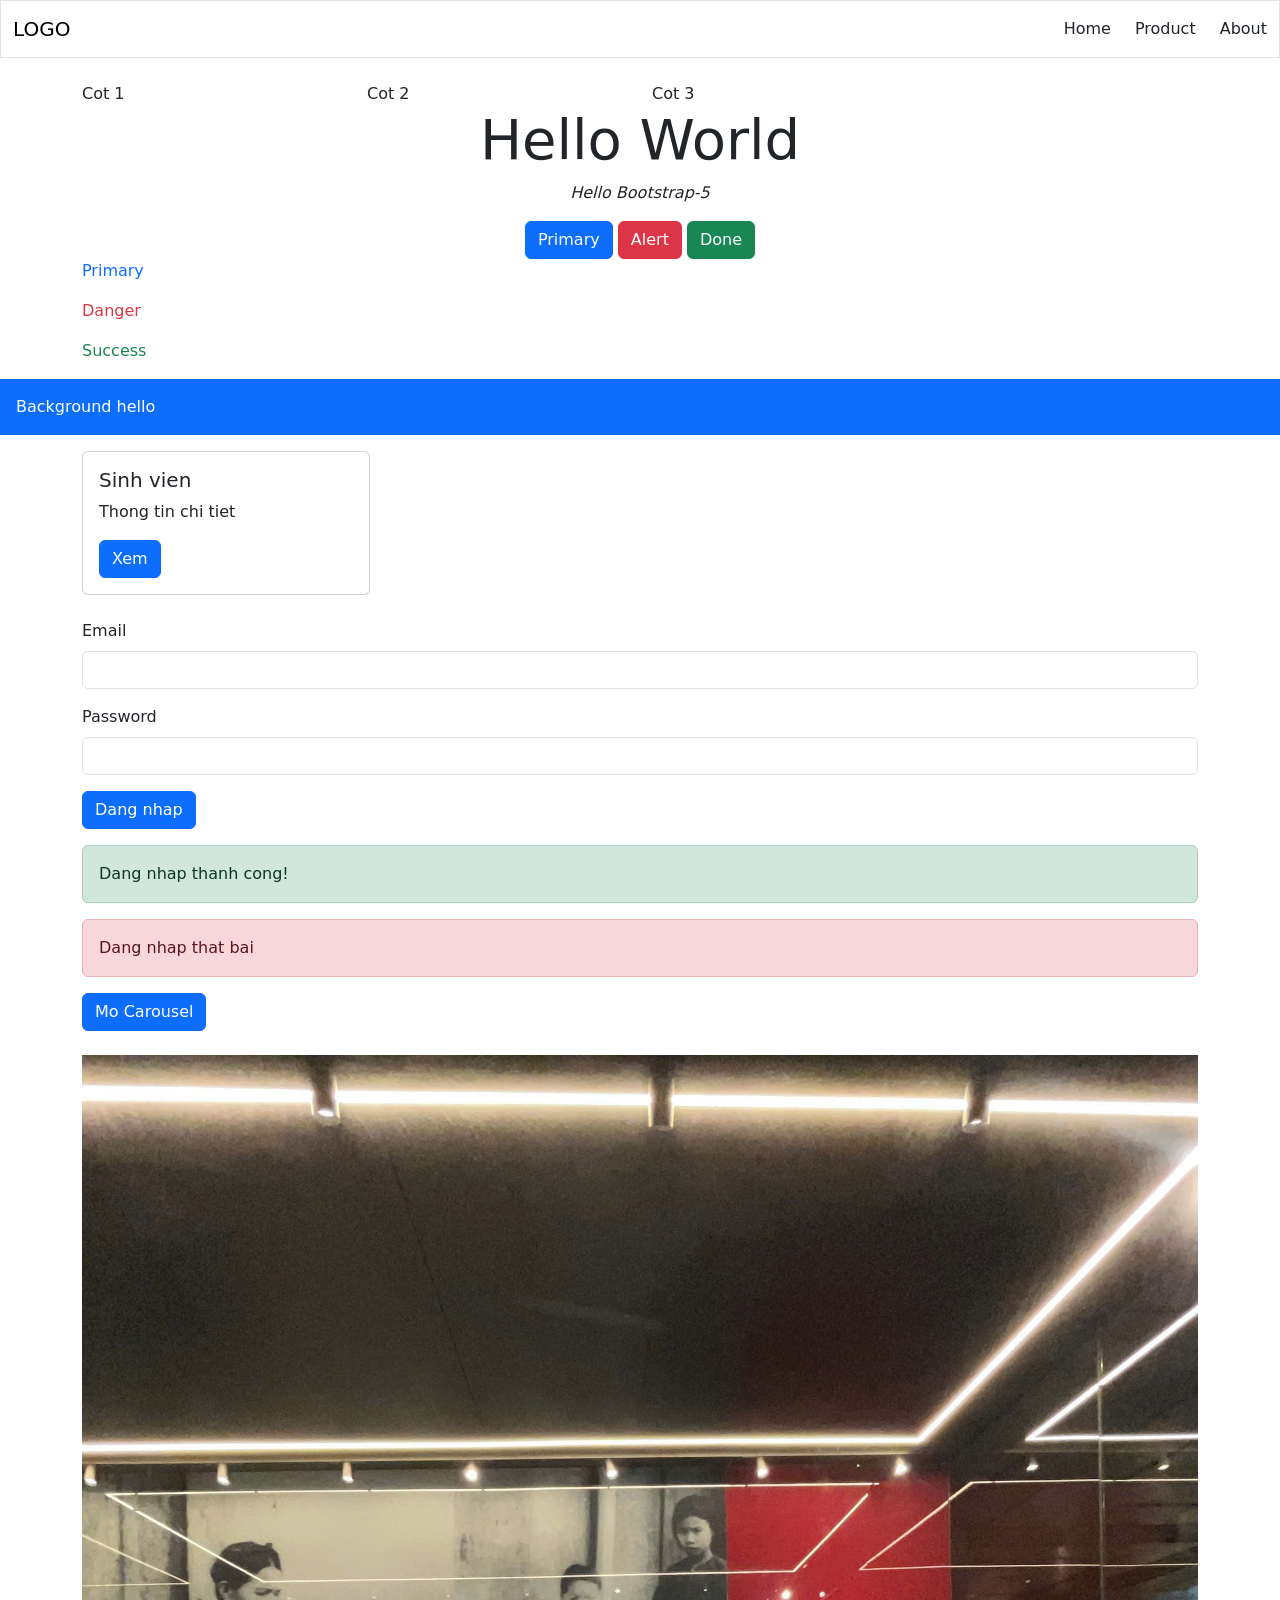
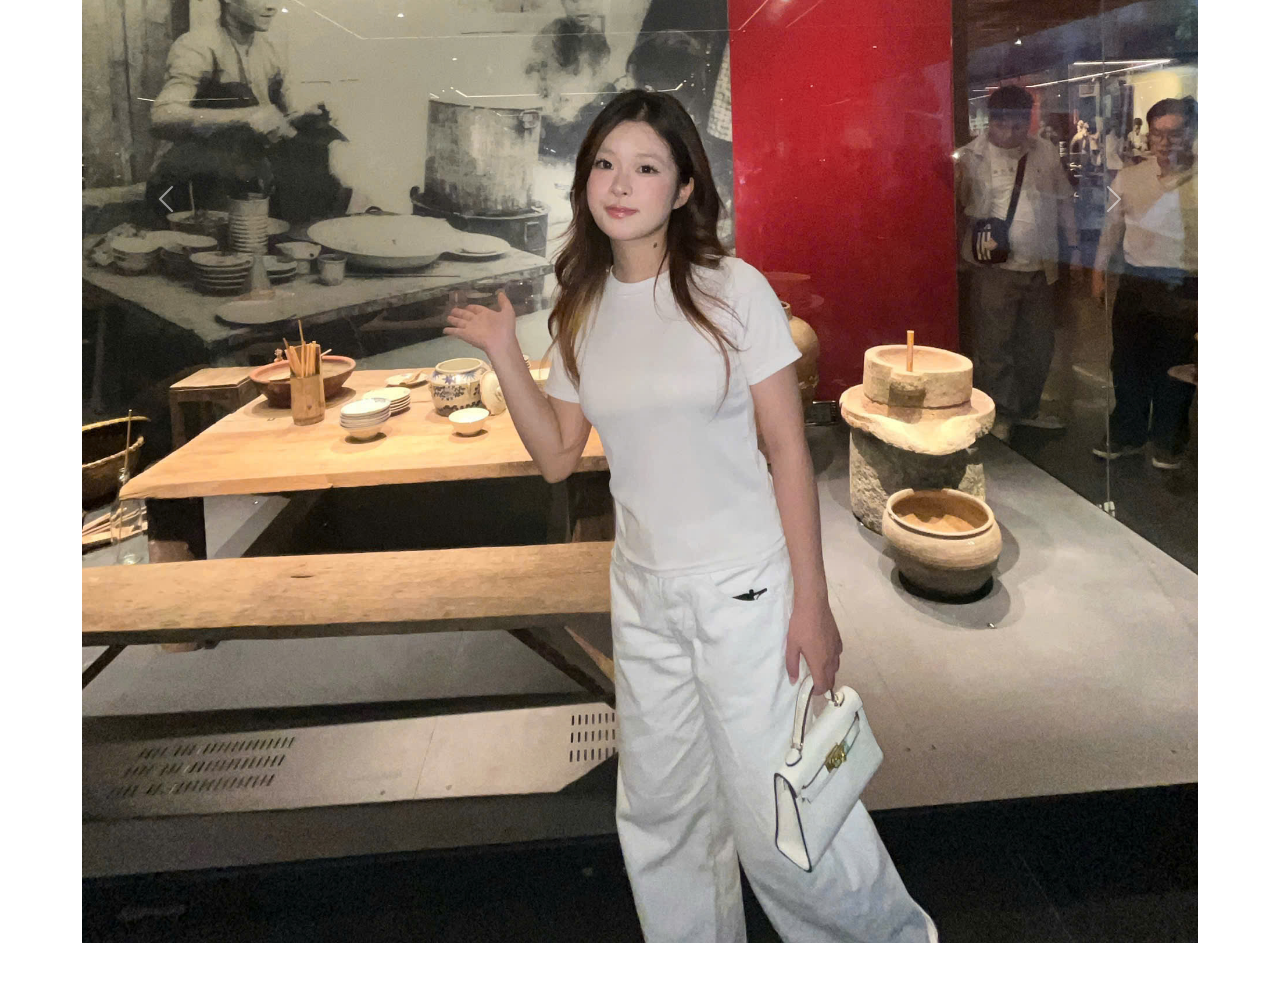
<file: thiết kế web/demoboosttrap.html>
<!DOCTYPE html>
<html>
<head>
    <title>Bootstrap demo</title>
    <meta charset="utf-8">
    <meta name="viewport" content="width=device-width, initial-scale=1">
    <link href="https://cdn.jsdelivr.net/npm/bootstrap@5.3.8/dist/css/bootstrap.min.css" rel="stylesheet">
</head>
<body>

    <!-- Navbar -->
    <nav class="navbar border">
        <div class="container-fluid">
            <a href="#" class="navbar-brand">LOGO</a>
            <div class="d-flex gap-4">
                <a href="#" class="nav-link">Home</a>
                <a href="#" class="nav-link">Product</a>
                <a href="#" class="nav-link">About</a>
            </div>
        </div>
    </nav>

    <!-- Grid: 3 cot -->
    <div class="container mt-4">
        <div class="row">
            <div class="col-12 col-md-4 col-lg-3">
                Cot 1
            </div>
            <div class="col-12 col-md-4 col-lg-3">
                Cot 2
            </div>
            <div class="col-12 col-md-4 col-lg-3">
                Cot 3
            </div>
        </div>
    </div>

    <!-- Tieu de -->
    <h1 class="display-4 text-center">Hello World</h1>
    <p class="text-center fst-italic">Hello Bootstrap-5</p>

    <!-- Buttons -->
    <div class="container text-center">
        <button class="btn btn-primary">Primary</button>
        <button class="btn btn-danger">Alert</button>
        <button class="btn btn-success">Done</button>
    </div>

    <!-- Text mau -->
    <div class="container">
        <p class="text-primary">Primary</p>
        <p class="text-danger">Danger</p>
        <p class="text-success">Success</p>
    </div>

    <!-- Background -->
    <div class="bg-primary text-white p-3">
        Background hello
    </div>

    <!-- Card -->
    <div class="container mt-3">
        <div class="card" style="width: 18rem;">
            <div class="card-body">
                <h5 class="card-title">Sinh vien</h5>
                <p class="card-text">Thong tin chi tiet</p>
                <a href="#" class="btn btn-primary">Xem</a>
            </div>
        </div>
    </div>

    <!-- Form dang nhap -->
    <div class="container mt-4">
        <form>
            <div class="mb-3">
                <label class="form-label">Email</label>
                <input type="email" class="form-control">
            </div>
            <div class="mb-3">
                <label class="form-label">Password</label>
                <input type="password" class="form-control">
            </div>
            <button type="submit" class="btn btn-primary">Dang nhap</button>
        </form>

        <div class="alert alert-success mt-3">
            Dang nhap thanh cong!
        </div>
        <div class="alert alert-danger">
            Dang nhap that bai
        </div>
    </div>

    <!-- Nut mo Modal -->
    <div class="container mb-4">
        <button class="btn btn-primary" data-bs-toggle="modal" data-bs-target="#myModal">
            Mo Carousel
        </button>
    </div>

    <!-- Carousel -->
    <div class="container mb-5">
        <div id="myCarousel" class="carousel slide" data-bs-ride="carousel" data-bs-interval="1000">
            <div class="carousel-inner">
                <div class="carousel-item active">
                    <img src="./images/img_1.jpg" class="d-block w-100">
                </div>
                <div class="carousel-item">
                    <img src="./images/img_2.jpg" class="d-block w-100">
                </div>
                <div class="carousel-item">
                    <img src="./images/img_3.jpg" class="d-block w-100">
                </div>
            </div>
            <button class="carousel-control-prev" type="button" data-bs-target="#myCarousel" data-bs-slide="prev">
                <span class="carousel-control-prev-icon"></span>
            </button>
            <button class="carousel-control-next" type="button" data-bs-target="#myCarousel" data-bs-slide="next">
                <span class="carousel-control-next-icon"></span>
            </button>
        </div>
    </div>

    <!-- Modal -->
    <div class="modal fade" id="myModal" tabindex="-1">
        <div class="modal-dialog">
            <div class="modal-content">
                <div class="modal-header">
                    <h5 class="modal-title">Thong bao</h5>
                    <button type="button" class="btn-close" data-bs-dismiss="modal"></button>
                </div>
                <div class="modal-body">
                    Day la noi dung Modal.
                </div>
                <div class="modal-footer">
                    <button type="button" class="btn btn-secondary" data-bs-dismiss="modal">Dong</button>
                </div>
            </div>
        </div>
    </div>

    <script src="https://cdn.jsdelivr.net/npm/bootstrap@5.3.8/dist/js/bootstrap.bundle.min.js"></script>
</body>
</html>
</file>
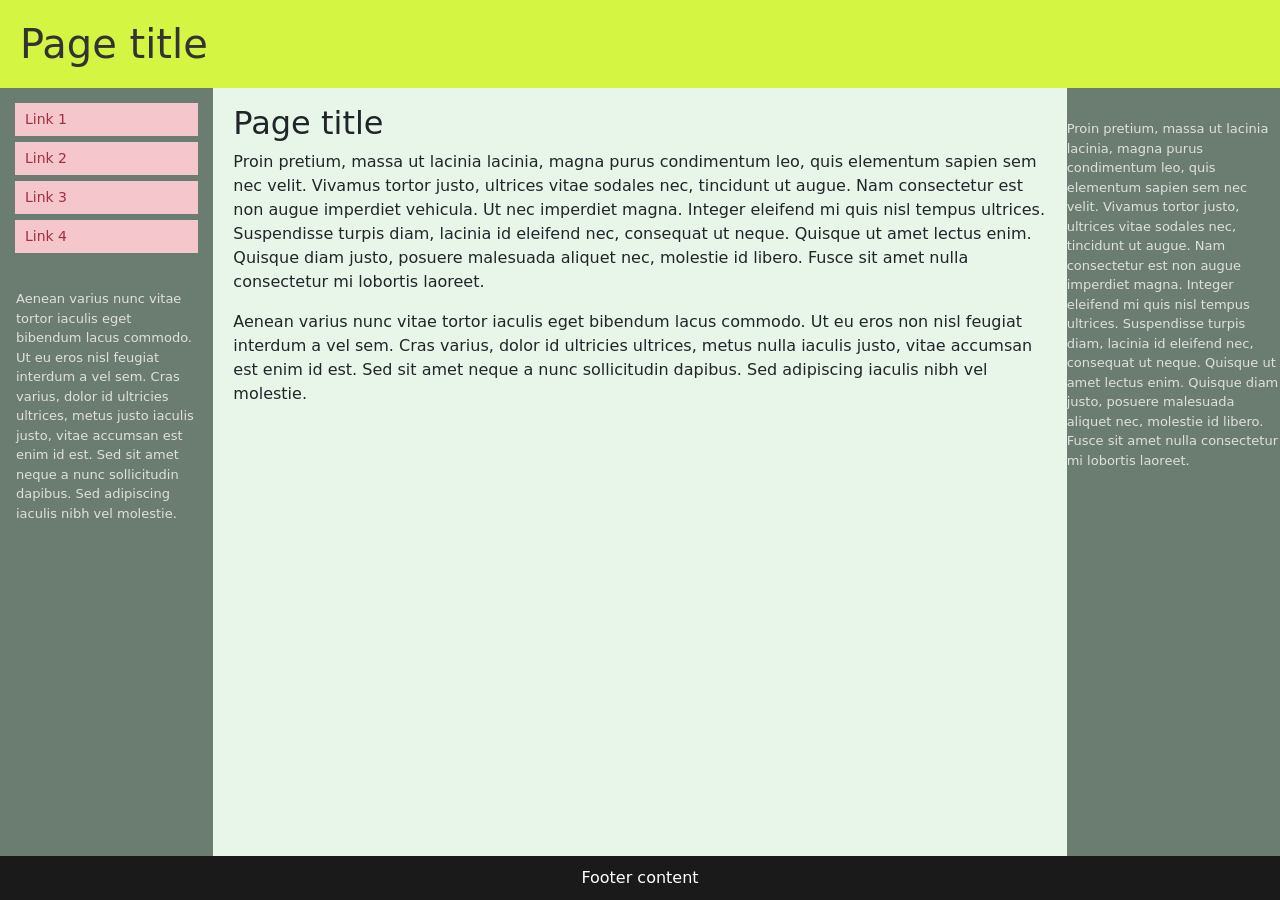
<file: thiết kế web/pagetitle.html>
<!DOCTYPE html>
<html>
<head>
    <title>Page Layout</title>
    <meta charset="utf-8">
    <meta name="viewport" content="width=device-width, initial-scale=1">
    <link href="https://cdn.jsdelivr.net/npm/bootstrap@5.3.8/dist/css/bootstrap.min.css" rel="stylesheet">
    <style>
        html, body {
            height: 100%;
            margin: 0;
        }
        body {
            background-color: #6b7d70;
            display: flex;
            flex-direction: column;
            min-height: 100vh;
        }
        .container-fluid {
            flex: 1;
        }
        .row {
            min-height: 100%;
        }
        .header {
            background-color: #d4f542;
            padding: 20px;
        }
        .header h1 {
            color: #333;
            margin: 0;
        }
        .sidebar-left {
            padding: 0 !important;
        }
        .sidebar-left .nav {
            padding: 15px;
        }
        .sidebar-left .nav-link {
            display: block;
            background-color: #f5c6cb;
            color: #a03040;
            text-decoration: none;
            margin-bottom: 6px;
            padding: 6px 10px;
            font-size: 14px;
        }
        .sidebar-left .nav-link:hover {
            background-color: #f1b0b7;
        }
        .sidebar-text {
            color: #e0e0e0;
            font-size: 13px;
            margin-top: 15px;
        }
        .main-content {
            background-color: #e8f5e9;
            padding: 20px;
        }
        .footer {
            background-color: #1a1a1a;
            color: white;
            text-align: center;
            padding: 10px;
        }
    </style>
</head>
<body>

    <!-- Header -->
    <div class="header">
        <h1>Page title</h1>
    </div>

    <div class="container-fluid flex-grow-1 p-0">
        <div class="row g-0 h-100">

            <!-- Sidebar trai -->
            <div class="col-md-2 sidebar-left h-100">
                <ul class="nav flex-column mb-0">
                    <li class="nav-item"><a href="#" class="nav-link">Link 1</a></li>
                    <li class="nav-item"><a href="#" class="nav-link">Link 2</a></li>
                    <li class="nav-item"><a href="#" class="nav-link">Link 3</a></li>
                    <li class="nav-item"><a href="#" class="nav-link">Link 4</a></li>
                </ul>
                <p class="sidebar-text px-3">
                    Aenean varius nunc vitae tortor iaculis eget bibendum lacus commodo.
                    Ut eu eros nisl feugiat interdum a vel sem. Cras varius, dolor id
                    ultricies ultrices, metus justo iaculis justo, vitae accumsan est
                    enim id est. Sed sit amet neque a nunc sollicitudin dapibus.
                    Sed adipiscing iaculis nibh vel molestie.
                </p>
            </div>

            <!-- Noi dung chinh -->
            <div class="col-md-8 main-content py-3 h-100">
                <h2>Page title</h2>
                <p>
                    Proin pretium, massa ut lacinia lacinia, magna purus condimentum leo,
                    quis elementum sapien sem nec velit. Vivamus tortor justo, ultrices
                    vitae sodales nec, tincidunt ut augue. Nam consectetur est non augue
                    imperdiet vehicula. Ut nec imperdiet magna. Integer eleifend mi quis
                    nisl tempus ultrices. Suspendisse turpis diam, lacinia id eleifend nec,
                    consequat ut neque. Quisque ut amet lectus enim. Quisque diam justo,
                    posuere malesuada aliquet nec, molestie id libero. Fusce sit amet
                    nulla consectetur mi lobortis laoreet.
                </p>
                <p>
                    Aenean varius nunc vitae tortor iaculis eget bibendum lacus commodo.
                    Ut eu eros non nisl feugiat interdum a vel sem. Cras varius, dolor id
                    ultricies ultrices, metus nulla iaculis justo, vitae accumsan est enim
                    id est. Sed sit amet neque a nunc sollicitudin dapibus. Sed adipiscing
                    iaculis nibh vel molestie.
                </p>
            </div>

            <!-- Sidebar phai -->
            <div class="col-md-2 py-3 h-100">
                <p class="sidebar-text">
                    Proin pretium, massa ut lacinia lacinia, magna purus condimentum leo,
                    quis elementum sapien sem nec velit. Vivamus tortor justo, ultrices
                    vitae sodales nec, tincidunt ut augue. Nam consectetur est non augue
                    imperdiet magna. Integer eleifend mi quis nisl tempus ultrices.
                    Suspendisse turpis diam, lacinia id eleifend nec, consequat ut neque.
                    Quisque ut amet lectus enim. Quisque diam justo, posuere malesuada
                    aliquet nec, molestie id libero. Fusce sit amet nulla consectetur
                    mi lobortis laoreet.
                </p>
            </div>

        </div>
    </div>

    <!-- Footer -->
    <div class="footer">
        Footer content
    </div>

    <script src="https://cdn.jsdelivr.net/npm/bootstrap@5.3.8/dist/js/bootstrap.bundle.min.js"></script>
</body>
</html>
</file>
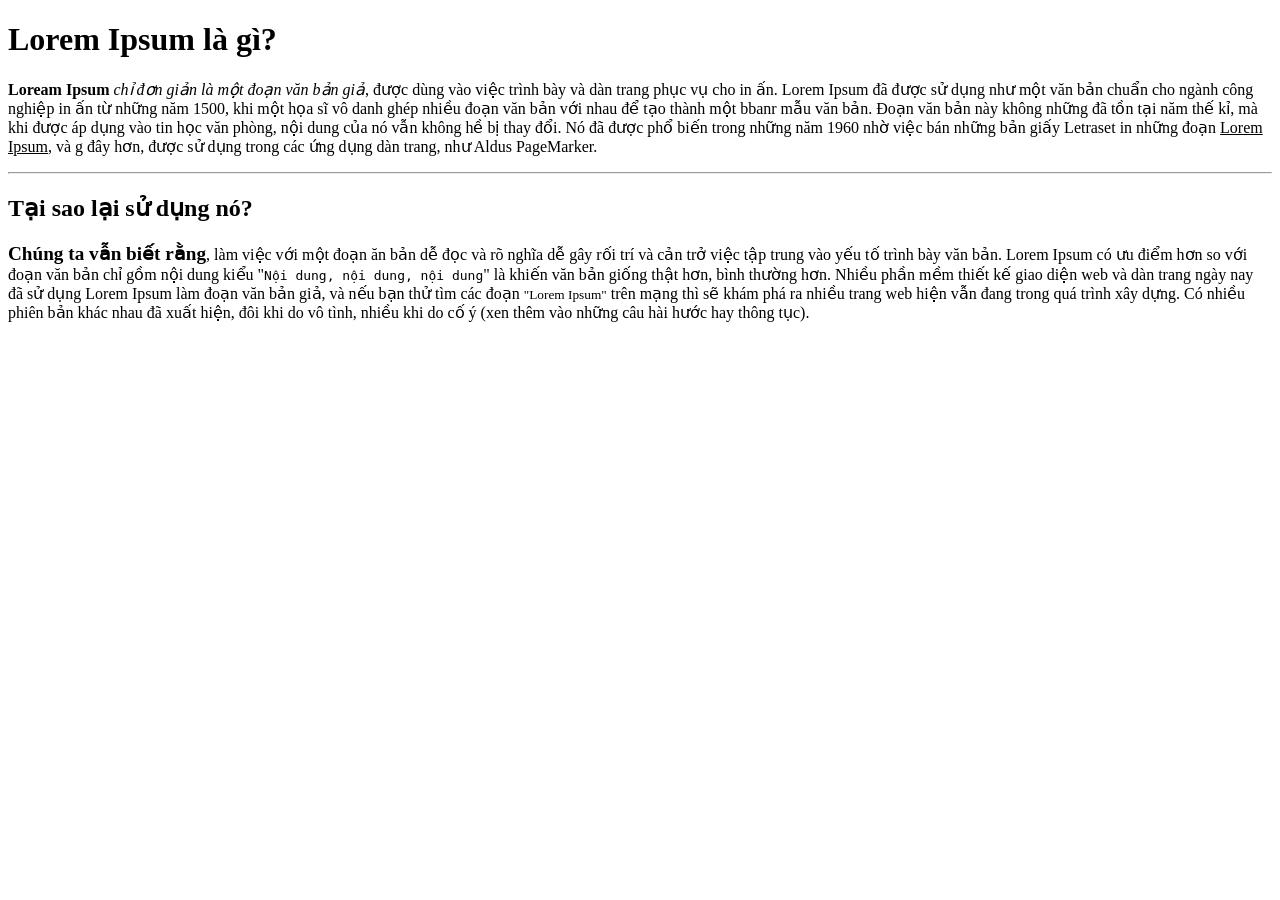
<file: Dev-thietkeweb/baitap/lab01-ex1.html>
<!DOCTYPE html>
<html lang="en">
<head>
    <meta charset="UTF-8">
    <meta name="viewport" content="width=<device-width>, initial-scale=1.0">
    <title>Bài thực hành HTML số 1</title>
</head>
<body>
    <h1>Lorem Ipsum là gì?</h1>
    <p><b>Loream Ipsum</b> <i>chỉ đơn giản là một đoạn văn bản giả</i>, được dùng
    vào việc trình bày và dàn trang phục vụ cho in ấn. Lorem Ipsum đã được sử
    dụng như một văn bản chuẩn cho ngành công nghiệp in ấn từ những năm 1500, khi
    một họa sĩ vô danh ghép nhiều đoạn văn bản với nhau để tạo thành một bbanr mẫu
    văn bản. Đoạn văn bản này không những đã tồn tại năm thế kỉ, mà khi được áp
    dụng vào tin học văn phòng, nội dung của nó vẫn không hề bị thay đổi. Nó đã
    được phổ biến trong những năm 1960 nhờ việc bán những bản giấy Letraset in
    những đoạn <u>Lorem Ipsum</u>, và g đây hơn, được sử dụng trong các ứng
    dụng dàn trang, như Aldus PageMarker.</p>
    <hr/>
    <h2>Tại sao lại sử dụng nó?</h2>
    <p><big><strong> Chúng ta vẫn biết rằng</strong></big>, làm việc với một đoạn
    ăn bản dễ đọc và rõ nghĩa dễ gây rối trí và cản trở việc tập trung vào yếu
    tố trình bày văn bản. Lorem Ipsum có ưu điểm hơn so với đoạn văn bản chỉ gồm nội dung kiểu 
    "<tt>Nội dung, nội dung, nội dung</tt>" là khiến văn bản giống thật hơn,
    bình thường hơn. Nhiều phần mềm thiết kế giao diện web và dàn trang ngày nay đã sử dụng
    Lorem Ipsum làm đoạn văn bản giả, và nếu bạn thử tìm các đoạn
    <small>"Lorem Ipsum"</small> trên mạng thì sẽ khám phá ra nhiều trang web
    hiện vẫn đang trong quá trình xây dựng. Có nhiều phiên bản khác nhau đã
    xuất hiện, đôi khi do vô tình, nhiều khi do cố ý (xen thêm vào những câu
    hài hước hay thông tục).
</p>
</body>
</html>
</file>
<file: baikiemtra/style.css>
body {
	margin: 0px;
	padding: 0px;
}

.container {
	width: 100%;
}
.header {
	background-color: #1a1a1a;
	color: #ffffff;
    padding: 14px 14px;
}

.none {
	border: none !important;
}

.row {
    display: flex;
    flex-wrap: wrap;
	width: 100%;
}

.col-3 {
	width: 25%;
	text-align: center;
	padding: 15px;
    text-align: center;
}
.col-3 img {
    width: 100%;
    height: block;
}
</file>
<file: 251210862-NGUYỄN MINH HIEU/plan-page.css>
body {
    font-family: Lato, sans-serif;
    background: url("https://maianduc.vn/wp-content/uploads/2022/01/tham-nhot-xe-tai2-1024x408.jpg");
    font-size: 16px;
    width: 1180px;
    margin: 0 auto;
}

section {
    text-align: center;
}

article {
    background: #262626;
    display: inline-block;
    margin: 80px 20px 0 20px;
    border: 5px solid #424242;
    color: #a1a1a1;
    width: 340px;
    box-sizing: border-box;
    vertical-align: top;
}

article h1 {
    font-size: 1.5em;
    color: #FFF;
}

p.price {
    font-size: 3em;
    font-weight: bold;
    color: #27dcc4;
}

ul {
    padding: 0;
}

li {
    list-style-type: none;
    padding: 5px 0;
}

button {
    background: #27dcc4;
    color: #FFF;
    padding: 15px 30px;
    margin: 10px 0;
    font-size: 0.9em;
    cursor: pointer;
    border: none;
}

button:hover {
    background: #ACACAC;
}
</file>
<file: 251210862-Nguyễn Minh Hiếu/exam-result.css>
table {
    width: 650px;
    border-collapse: collapse;
}

table, td, th {
    border: 1px solid #000;
}

th {
    font-size: 32px;
}

td {
    font-size: 30px;
    padding-left: 5px;
}

td.result {
    text-align: right;
    padding-right: 5px;
}
</file>
<file: 251210862-Nguyễn Minh Hiếu/page-content.css>
/*<body>: Margin 0px, Padding 0px, Background-color #CCCCCC*/
body{
    margin: 0;
    padding: 0;
    background-color: #ccc;
}

section{
    margin-left: 20px;
}

article header h1{
    font-size: 28px;
}

article header p{
    font-style: italic;
}

article > p{
    font-size: 24px;
}
</file>
<file: 251210862-Nguyễn Minh Hiếu/simple-website.css>
body {
  margin: 0px;
  padding: 0px;
  background-color: #CCCCCC;
}

/* Thẻ <ul> cho danh sách chưa sắp xếp */
nav ul {
  background-color: #444;
  text-align: center;
  padding: 0px;
  margin: 0px;
  list-style-type: none;
}

/* Thẻ <li> cho mục danh sách */
nav ul li {
  display: inline-block;
  font-size: 24px;
  line-height: 40px;
  height: 40px;
  padding: 20px;
}

/* Thẻ <a> cho liên kết */
nav ul li a {
  text-decoration: none;
  color: #ffffff;
}
section{
    margin-left: 20px;
}

article header h1{
    font-size: 28px;
}

article header p{
    font-style: italic;
}

article > p{
    font-size: 24px;
}
footer {
    Background-color: #444;
    tẽxt-align: center;
}
footer p {
    color: #ffffff;
}
</file>
<file: baiktra/style.css>
/* ============================
   CSS CƠ BẢN CHO CẢ TRANG
   ============================ */
body {
	margin: 0;
	font-family: Arial, sans-serif;
	background-color: #f2f2f2;
}

.container {
	width: 1000px;
	margin: 0 auto;
	background-color: #ffffff;
}

ul {
	list-style: none;
	margin: 0;
	padding: 0;
}

a {
	text-decoration: none;
	color: inherit;
}

/* ============================
   PHẦN HEADER - Câu 2: màu chữ, màu nền header
   ============================ */
.header {
	background-image: linear-gradient(to right, #b9ecea, #2fa6a4);
	color: #14508f;
	padding: 15px 20px;
}

.header h1 {
	margin: 0;
	font-size: 28px;
}

.header p {
	margin: 5px 0 15px 0;
	font-style: italic;
}

/* ============================
   MENU + Ô TÌM KIẾM - Câu 2: sắp xếp cùng 1 hàng
   ============================ */
.menu {
	display: flex;
	justify-content: space-between;
	align-items: center;
	background-color: #2f8f8d;
}

.menu ul {
	display: flex;
}

.menu ul li a {
	display: block;
	padding: 10px 20px;
	color: #ffffff;
}

.menu ul li a:hover {
	background-color: #ffffff;
	color: #2f8f8d;
}

.search-box {
	display: flex;
	margin-right: 10px;
}

.search-box input {
	padding: 6px;
	width: 160px;
	border: none;
}

.search-box button {
	padding: 6px 12px;
	border: none;
	background-color: #f0a63b;
	color: #ffffff;
	cursor: pointer;
}

/* ============================
   NỘI DUNG CHÍNH - Câu 2: content trái, sidebar phải
   ============================ */
.main {
	display: flex;
	padding: 20px;
}

.content {
	width: 70%;
}

.content h1 {
	color: #2f8f8d;
	font-size: 20px;
}

.content p {
	line-height: 1.6;
	text-align: justify;
	white-space: pre-line;
}

.menu-right {
	width: 30%;
	padding-left: 20px;
}

.panel {
	margin-bottom: 15px;
	border: 1px solid #dddddd;
}

.panel-heading {
	background-color: #3aa8a6;
	color: #ffffff;
	padding: 8px 10px;
	font-weight: bold;
}

.panel-body {
	padding: 8px 10px;
}

.panel-body li {
	list-style: disc;
	margin-left: 18px;
	padding: 3px 0;
}

/* ============================
   Câu 4: RESPONSIVE
   ============================ */
@media (max-width: 768px) {
	.container { width: 100%; }
	.main { flex-direction: column; }
	.content, .menu-right { width: 100%; padding-left: 0; }
	.menu ul li { display: block; }
}
</file>
